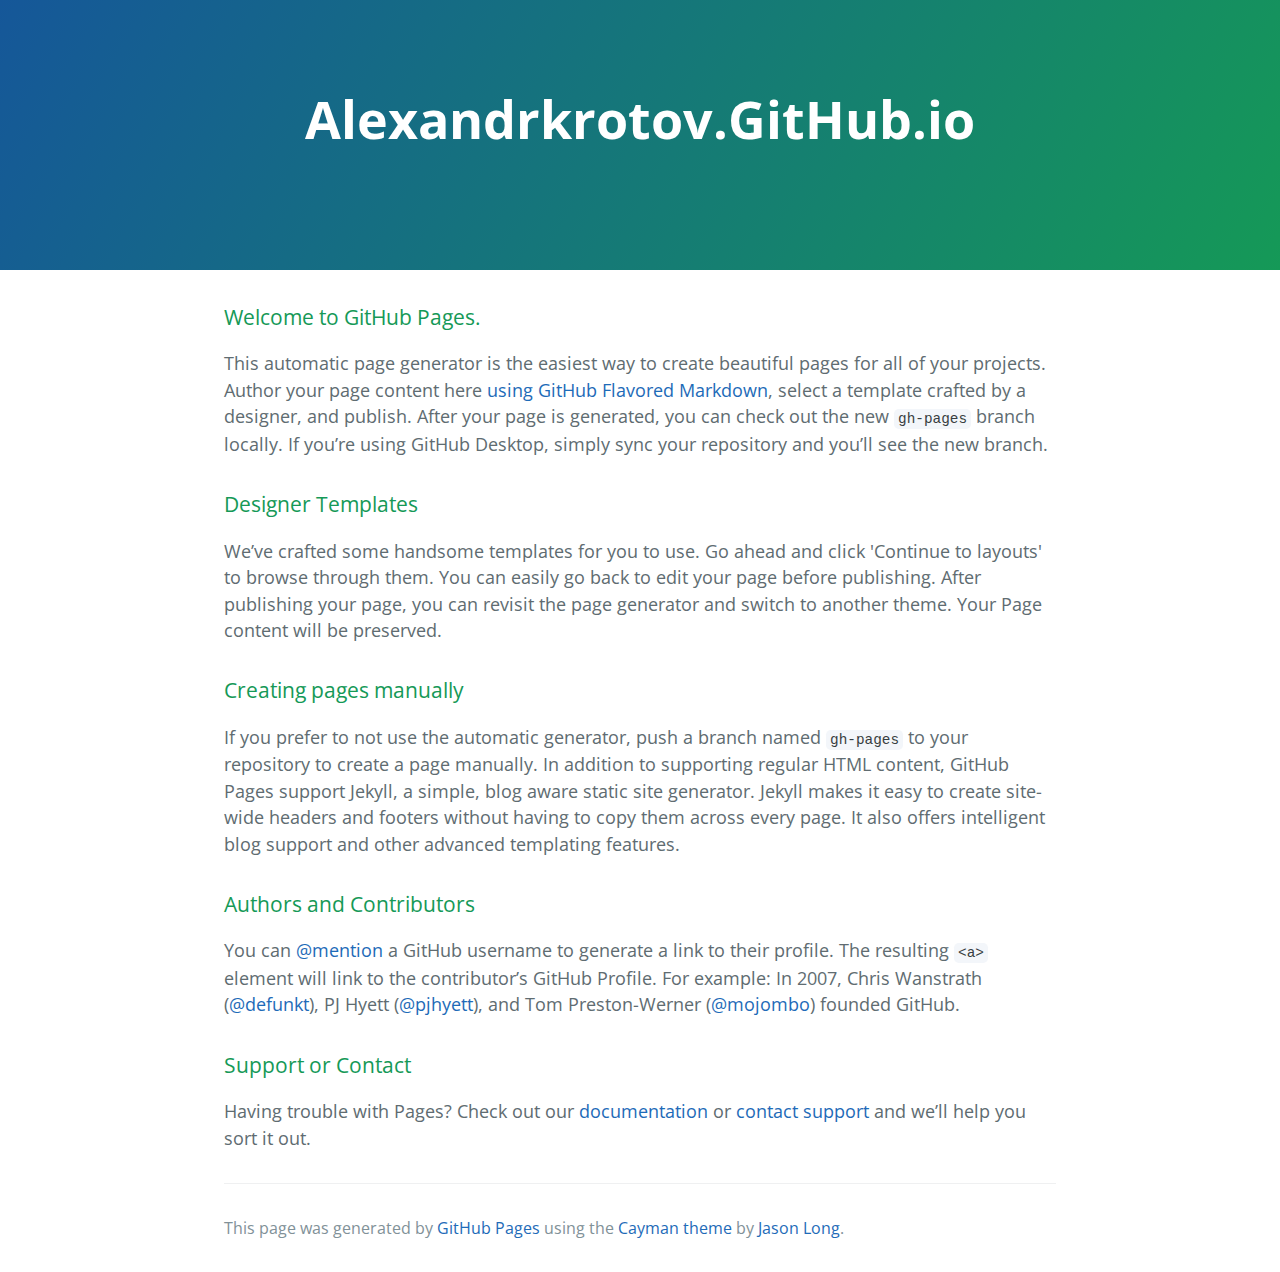
<file: index.html>
<!DOCTYPE html>
<html lang="en-us">
  <head>
    <meta charset="UTF-8">
    <title>Alexandrkrotov.GitHub.io by AlexandrKrotov</title>
    <meta name="viewport" content="width=device-width, initial-scale=1">
    <link rel="stylesheet" type="text/css" href="stylesheets/normalize.css" media="screen">
    <link href='https://fonts.googleapis.com/css?family=Open+Sans:400,700' rel='stylesheet' type='text/css'>
    <link rel="stylesheet" type="text/css" href="stylesheets/stylesheet.css" media="screen">
    <link rel="stylesheet" type="text/css" href="stylesheets/github-light.css" media="screen">
  </head>
  <body>
    <section class="page-header">
      <h1 class="project-name">Alexandrkrotov.GitHub.io</h1>
      <h2 class="project-tagline"></h2>
    </section>

    <section class="main-content">
      <h3>
<a id="welcome-to-github-pages" class="anchor" href="#welcome-to-github-pages" aria-hidden="true"><span aria-hidden="true" class="octicon octicon-link"></span></a>Welcome to GitHub Pages.</h3>

<p>This automatic page generator is the easiest way to create beautiful pages for all of your projects. Author your page content here <a href="https://guides.github.com/features/mastering-markdown/">using GitHub Flavored Markdown</a>, select a template crafted by a designer, and publish. After your page is generated, you can check out the new <code>gh-pages</code> branch locally. If you’re using GitHub Desktop, simply sync your repository and you’ll see the new branch.</p>

<h3>
<a id="designer-templates" class="anchor" href="#designer-templates" aria-hidden="true"><span aria-hidden="true" class="octicon octicon-link"></span></a>Designer Templates</h3>

<p>We’ve crafted some handsome templates for you to use. Go ahead and click 'Continue to layouts' to browse through them. You can easily go back to edit your page before publishing. After publishing your page, you can revisit the page generator and switch to another theme. Your Page content will be preserved.</p>

<h3>
<a id="creating-pages-manually" class="anchor" href="#creating-pages-manually" aria-hidden="true"><span aria-hidden="true" class="octicon octicon-link"></span></a>Creating pages manually</h3>

<p>If you prefer to not use the automatic generator, push a branch named <code>gh-pages</code> to your repository to create a page manually. In addition to supporting regular HTML content, GitHub Pages support Jekyll, a simple, blog aware static site generator. Jekyll makes it easy to create site-wide headers and footers without having to copy them across every page. It also offers intelligent blog support and other advanced templating features.</p>

<h3>
<a id="authors-and-contributors" class="anchor" href="#authors-and-contributors" aria-hidden="true"><span aria-hidden="true" class="octicon octicon-link"></span></a>Authors and Contributors</h3>

<p>You can <a href="https://help.github.com/articles/basic-writing-and-formatting-syntax/#mentioning-users-and-teams" class="user-mention">@mention</a> a GitHub username to generate a link to their profile. The resulting <code>&lt;a&gt;</code> element will link to the contributor’s GitHub Profile. For example: In 2007, Chris Wanstrath (<a href="https://github.com/defunkt" class="user-mention">@defunkt</a>), PJ Hyett (<a href="https://github.com/pjhyett" class="user-mention">@pjhyett</a>), and Tom Preston-Werner (<a href="https://github.com/mojombo" class="user-mention">@mojombo</a>) founded GitHub.</p>

<h3>
<a id="support-or-contact" class="anchor" href="#support-or-contact" aria-hidden="true"><span aria-hidden="true" class="octicon octicon-link"></span></a>Support or Contact</h3>

<p>Having trouble with Pages? Check out our <a href="https://help.github.com/pages">documentation</a> or <a href="https://github.com/contact">contact support</a> and we’ll help you sort it out.</p>

      <footer class="site-footer">

        <span class="site-footer-credits">This page was generated by <a href="https://pages.github.com">GitHub Pages</a> using the <a href="https://github.com/jasonlong/cayman-theme">Cayman theme</a> by <a href="https://twitter.com/jasonlong">Jason Long</a>.</span>
      </footer>

    </section>

  
  </body>
</html>
</file>
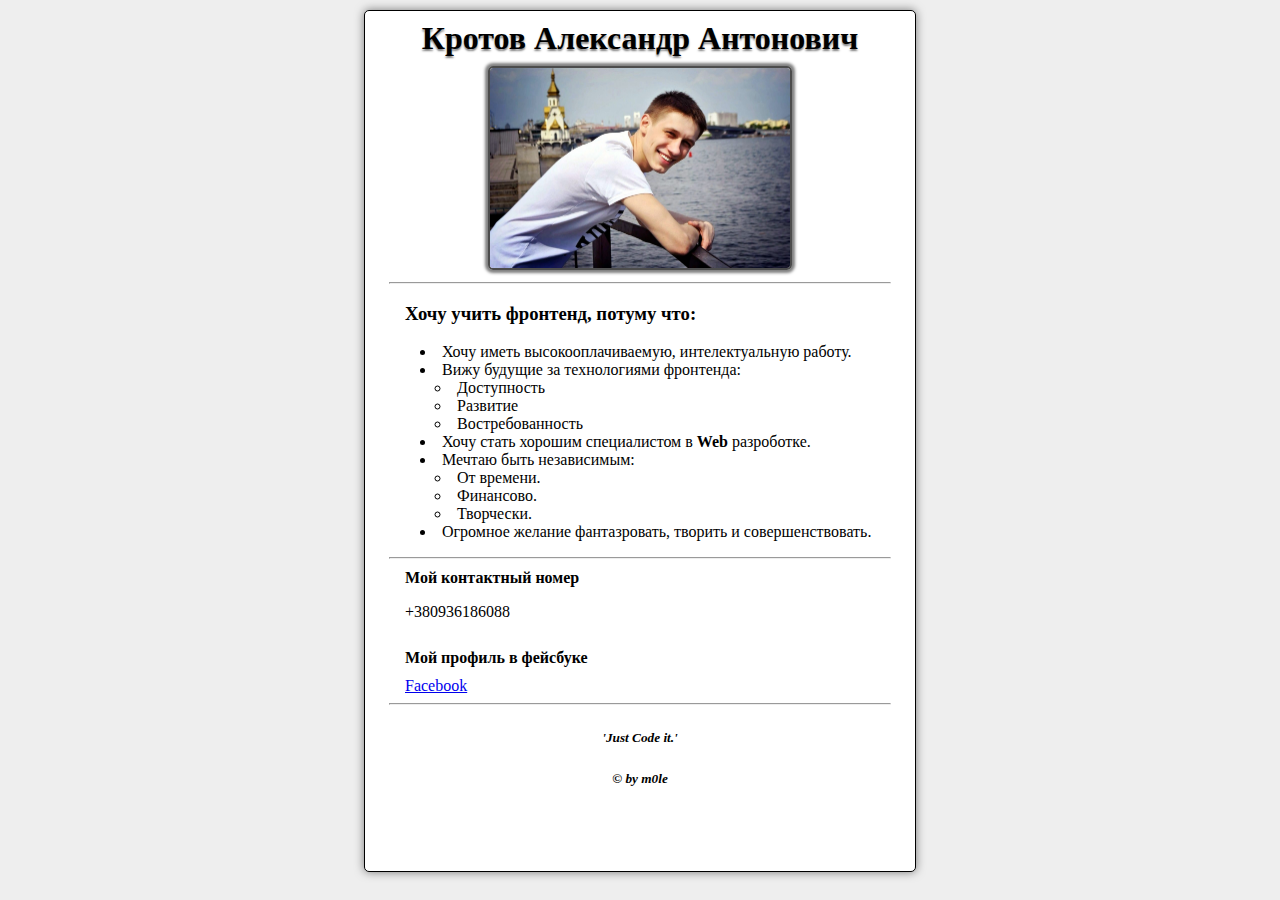
<file: GoIT/markup/home/lesson1/index.html>
﻿<!DOCTYPE html>
<html lang="ru">
<head>
	<meta charset="UTF-8">
	<title>HomeTask</title>
	<link rel="stylesheet" href="css/Main.css">
	<link rel="shortcut icon" href="img/ico.ico" type="image/x-icon">
</head>
<body>
	<div class="content">
		<h1>
			Кротов Александр Антонович
		</h1>
		<img src="img/ava.jpg" alt="Фото">
		<hr>
		<div class="text">
			<h3>Хочу учить фронтенд, потуму что:</h3>
			<ul>
				<li>Хочу иметь высокооплачиваемую, интелектуальную работу.</li>
				<li>Вижу будущие за технологиями фронтенда:</li>
				<li class=li-inside>
					<ul class="inside">
						<li>Доступность</li>
						<li>Развитие</li>
						<li>Востребованность</li>
					</ul>
				</li>
				<li>Хочу стать хорошим специалистом в <b>Web</b> разроботке.</li>
				<li>Мечтаю быть независимым:</li>
				<li class=li-inside>
					<ul class="inside">
						<li>От времени.</li>
						<li>Финансово.</li>
						<li>Творчески.</li>
					</ul>
				</li>
				<li>Огромное желание фантазровать, творить и совершенствовать.</li>
			</ul>
		</div>
		<hr>
		<div class="text">
			<h4>Мой контактный номер</h4>
			<p>+380936186088</p>
			<div class="freeplace"></div>
			<h4>Мой профиль в фейсбуке</h4>
			<a href="https://www.facebook.com/profile.php?id=100003141360652">Facebook</a>
			</div>
		<hr>
		<h5>
			<i>'Just Code it.'</i>
		</h5>
		<h5>
			&copy;
			<i>by m0le</i>
		</h5>
	</div>
</body>
</html>
</file>
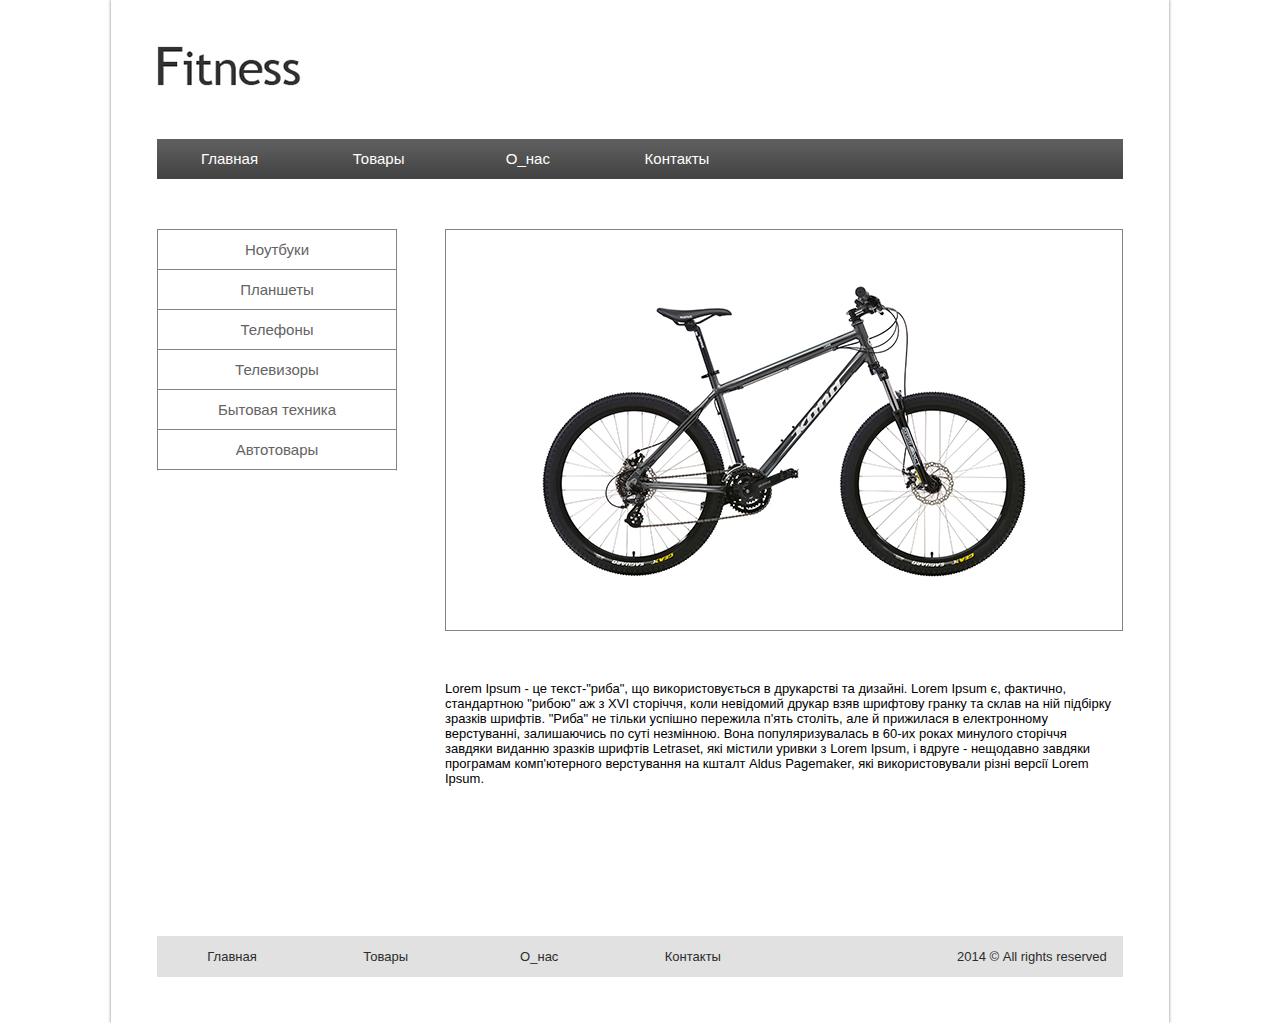
<file: GoIT/markup/home/lesson3/index.html>
<!DOCTYPE html>
<html lang="ru">
<head>
  <meta charset="UTF-8">
  <title>Lesson3</title>
  <link rel="stylesheet" href="css/reset.css">
  <link rel="stylesheet" href="css/style.css">
  <link rel="shortcut icon" href="img/ico.ico" type="image/x-icon">
</head>
<body>
  <div class="wrap">
    <header>
      <div class="logo">
        <img src="img/logo.png" alt="l">
      </div>
      <div class="menu">
        <ul>
          <li>
            <a href="#">Главная</a>
          </li>
          <li>
            <a href="#">Товары</a>
          </li>
          <li>
            <a href="#">О_нас</a>
          </li>
          <li>
            <a href="#">Контакты</a>
          </li>
        </ul>
      </div>
    </header>
    <main>
      <div class="left-menu">
        <ul>
          <li>
            <a href="#">Ноутбуки</a>
          </li>
          <li>
            <a href="#">Планшеты</a>
          </li>
          <li>
            <a href="#">Телефоны</a>
          </li>
          <li>
            <a href="#">Телевизоры</a>
          </li>
          <li>
            <a href="#">Бытовая техника</a>
          </li>
          <li>
            <a href="">Автотовары</a>
          </li>
        </ul>
      </div>
      <div class="content">
        <div class="img">
          <img src="img/bike.png" alt="bike">
        </div>
        <div class="text">
          <p>Lorem Ipsum - це текст-"риба", що використовується в друкарстві та дизайні. Lorem Ipsum є, фактично, стандартною "рибою" аж з XVI сторіччя, коли невідомий друкар взяв шрифтову гранку та склав на ній підбірку зразків шрифтів. "Риба" не тільки успішно пережила п'ять століть, але й прижилася в електронному верстуванні, залишаючись по суті незмінною. Вона популяризувалась в 60-их роках минулого сторіччя завдяки виданню зразків шрифтів Letraset, які містили уривки з Lorem Ipsum, і вдруге - нещодавно завдяки програмам комп'ютерного верстування на кшталт Aldus Pagemaker, які використовували різні версії Lorem Ipsum.</p>
        </div>
      </div>
    </main>
    <footer>
      <ul>
        <li>
          <a href="#">Главная</a>
        </li>
        <li>
          <a href="#">Товары</a>
        </li>
        <li>
          <a href="#">О_нас</a>
        </li>
        <li>
          <a href="#">Контакты</a>
        </li>
      </ul>
      <div class="some-text">
        <p>2014</p>
        &copy;
        <p>All rights reserved</p>
      </div>
    </footer>
  </div>
</body>
</html>
</file>
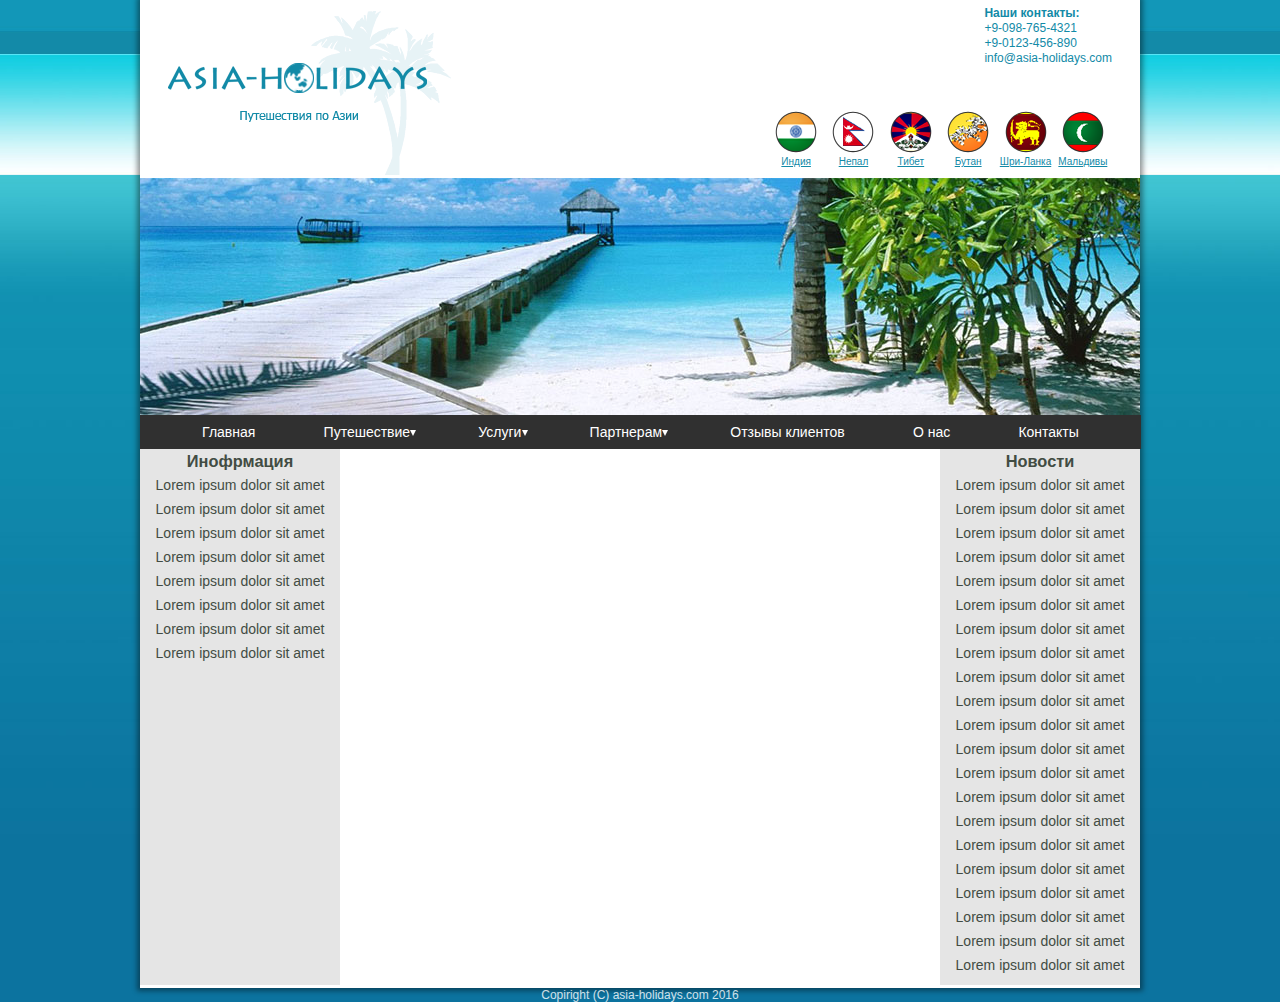
<file: GoIT/markup/home/lesson4/index.html>
<!DOCTYPE html>
<html lang="ru-RU">
<head>
  <meta charset="UTF-8">
  <title>Lesson4</title>
  <link rel="stylesheet" href="css/reset.css">
  <link rel="stylesheet" href="css/style.css">
  <link rel="shortcut icon" href="img/ico.ico" type="image/x-icon">
</head>
<body>
  <div class="wrap">
    <header class="clearfix">
      <div class="logo">
          <img src="img/logo.png" alt="Logo">
      </div>
      <div class="contact">
        <ul>
          <li>
            <p><b>Наши контакты:</b><p>
          </li>
          <li>
            <p>+9-098-765-4321</p>
          </li>
          <li>
            <p>+9-0123-456-890</p>
          </li>
          <li>
            <p>info@asia-holidays.com</p>
          </li>
        </ul>
      </div>
      <div class="icon-bar">
        <ul>
          <li>
            <a href="#">
              <img src="img/india.png" alt="India">
              <p>Индия</p>
            </a>
          </li>
          <li>
            <a href="#">
              <img src="img/nepal.png" alt="nepal">
              <p>Непал</p>
            </a>
          </li>
          <li>
            <a href="#">
              <img src="img/tibet.png" alt=tibet"">
              <p>Тибет</p>
            </a>
          </li>
          <li>
            <a href="#">
              <img src="img/bhutan.png" alt=bhutan"">
              <p>Бутан</p>
            </a>
          </li>
          <li>
            <a href="#">
              <img src="img/sri-lanka.png" alt="sri-lanka">
              <p>Шри-Ланка</p>
            </a>
          </li>
          <li>
            <a href="#">
              <img src="img/maldivies.png" alt="maldivies">
              <p>Мальдивы</p>
            </a>
          </li>
        </ul>
      </div>
      <div class="clearfix">
      </div>
    </header>
    <div class="photo">
      <img src="img/photo.jpg" alt="photo">
    </div>
    <div class="content clearfix">
      <div class="menu">
        <div class="block block-row">
          <a class="menu-link" href="#">
            Главная
          </a>
        </div>
        <div class="block block-row triangle triangle-trips">
          <a class="menu-link" href="#">
            Путешествие
          </a>
          <div class="submenu submenu-trips">
            <div class="block block-column">
              <a class="menu-link" href="#">
              Путешествие 1
            </a>
            </div>
            <div class="block block-column">
              <a class="menu-link" href="#">
                Путешествие 2
              </a>
            </div>
            <div class="block block-column">
              <a class="menu-link" href="#">
                Путешествие 3
              </a>
            </div>
            <div class="block block-column">
              <a class="menu-link" href="#">
                Путешествие 4
              </a>
            </div>
            <div class="block block-column">
              <a class="menu-link" href="#">
                Путешествие 5
              </a>
            </div>
          </div>
        </div>
        <div class="block block-row triangle triangle-services">
          <a class="menu-link" href="#">
            Услуги
          </a>
          <div class="submenu submenu-services">
            <div class="block block-column">
              <a class="menu-link" href="#">
                Услуги 1
              </a>
            </div>
            <div class="block block-column">
              <a class="menu-link" href="#">
                Услуги 2
              </a>
            </div>
            <div class="block block-column">
              <a class="menu-link" href="#">
                Услуги 3
              </a>
            </div>
            <div class="block block-column">
              <a class="menu-link" href="#">
                Услуги 4
              </a>
            </div>
            <div class="block block-column">
              <a class="menu-link" href="#">
                Услуги 5
              </a>
            </div>
          </div>
        </div>
        <div class="block block-row triangle triangle-partners">
          <a class="menu-link" href="#">
            Партнерам
          </a>
            <div class="submenu submenu-partners">
              <div class="block block-column">
                <a class="menu-link" href="#">
                  Партнерам 1
                </a>
              </div>
              <div class="block block-column">
                <a class="menu-link" href="#">
                  Партнерам 2
                </a>
              </div>
              <div class="block block-column">
                <a class="menu-link" href="#">
                  Партнерам 3
                </a>
              </div>
              <div class="block block-column">
                <a class="menu-link" href="#">
                  Партнерам 4
                </a>
              </div>
              <div class="block block-column">
                <a class="menu-link" href="#">Партнерам 5
                </a>
              </div>
            </div>
        </div>
        <div class="block block-row">
          <a class="menu-link" href="#">
            Отзывы клиентов
          </a>
        </div>
        <div class="block block-row">
          <a class="menu-link" href="#">
            О нас
          </a>
        </div>
        <div class="block block-row">
          <a class="menu-link" href="#">
            Контакты
          </a>
        </div>
      </div>
      <div class="content-aside content-aside-left">
        <h3>Инофрмация</h3>
        <p>
          Lorem ipsum dolor sit amet
          Lorem ipsum dolor sit amet
          Lorem ipsum dolor sit amet
          Lorem ipsum dolor sit amet
          Lorem ipsum dolor sit amet
          Lorem ipsum dolor sit amet
          Lorem ipsum dolor sit amet
          Lorem ipsum dolor sit amet
        </p>
      </div>
      <div class="content-aside content-aside-right">
        <h3>Новости</h3>
        <p>
          Lorem ipsum dolor sit amet
          Lorem ipsum dolor sit amet
          Lorem ipsum dolor sit amet
          Lorem ipsum dolor sit amet
          Lorem ipsum dolor sit amet
          Lorem ipsum dolor sit amet
          Lorem ipsum dolor sit amet
          Lorem ipsum dolor sit amet
          Lorem ipsum dolor sit amet
          Lorem ipsum dolor sit amet
          Lorem ipsum dolor sit amet
          Lorem ipsum dolor sit amet
          Lorem ipsum dolor sit amet
          Lorem ipsum dolor sit amet
          Lorem ipsum dolor sit amet
          Lorem ipsum dolor sit amet
          Lorem ipsum dolor sit amet
          Lorem ipsum dolor sit amet
          Lorem ipsum dolor sit amet
          Lorem ipsum dolor sit amet
          Lorem ipsum dolor sit amet
        </p>
      </div>
    </div>
  </div>
    <footer>
      <p>Copiright (C) asia-holidays.com 2016</p>
    </footer>
</body>
</html>
</file>
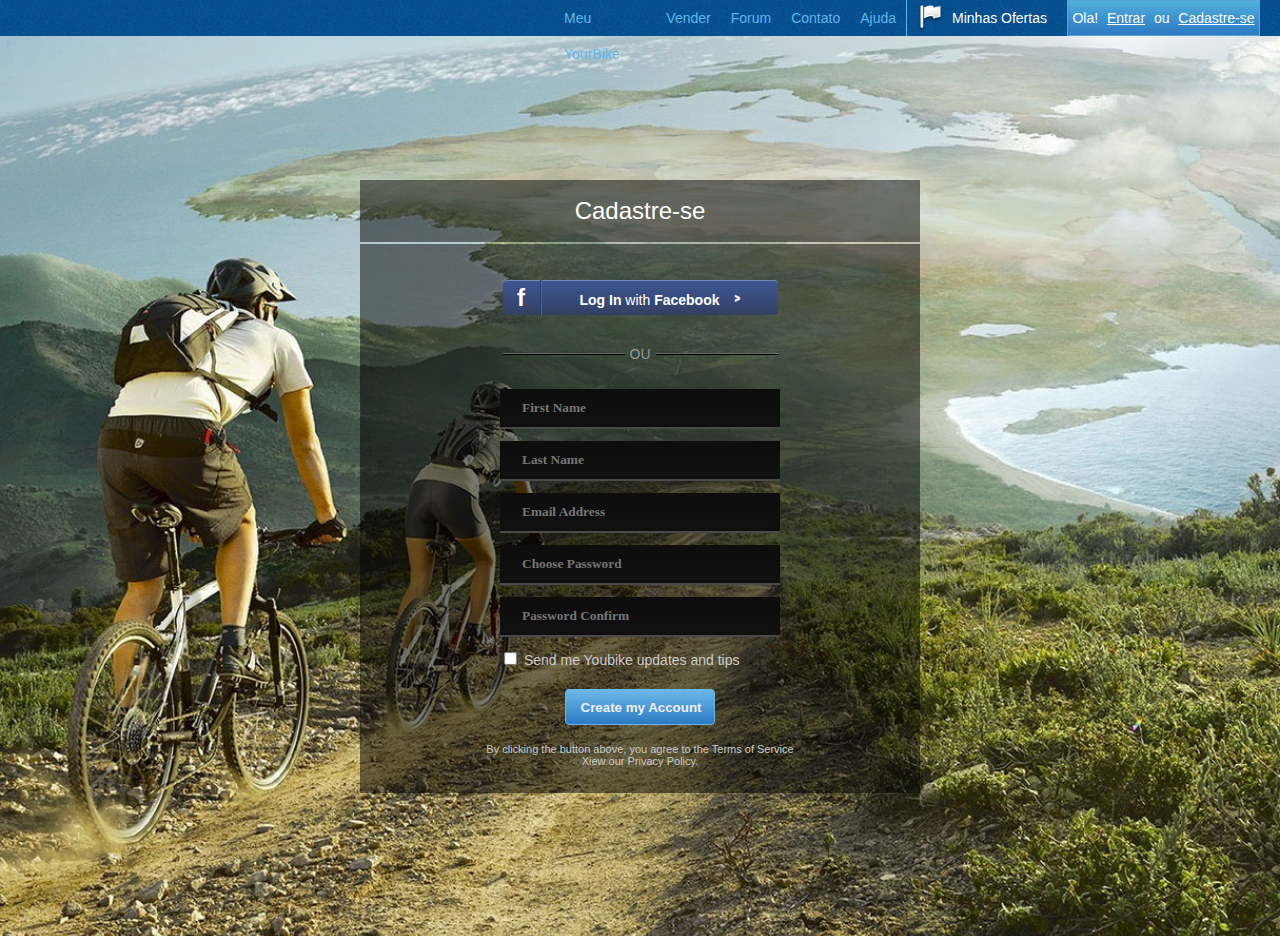
<file: GoIT/markup/home/lesson5/index.html>
<!DOCTYPE html>
<html lang="ru">
<head>
  <meta charset="UTF-8">
  <title>Lesson5</title>
  <link rel="stylesheet" href="css/reset.css">
  <link rel="stylesheet" href="css/style.css">
  <link rel="shortcut icon" href="img/ico.ico" type="image/x-icon">
  <link href='https://fonts.googleapis.com/css?family=Oswald:700' rel='stylesheet' type='text/css'>
</head>
<body>
  <header class="header">
    <div class="main-menu">
      <div class="block"><a href="#">Meu YourBike</a></div>
      <div class="block"><a href="#">Vender</a></div>
      <div class="block"><a href="#">Forum</a></div>
      <div class="block"><a href="#">Contato</a></div>
      <div class="block"><a href="#">Ajuda</a></div>
    </div>
    <div class="oferset">
      <img src="img/flag.png" alt="flag">
      <a href="#">Minhas Ofertas</a>
    </div>
    <div class="login-menu">
      <p>Ola!</p>
      <a href="#">Entrar</a>
      <p>ou</p>
      <a href="#">Cadastre-se</a>
    </div>
  </header>
  <div class="wrapper">
      <div class="sub-header">
        <p>Cadastre-se</p>
      </div>
      <div class="cadastre-form">
      <div class="fb">
        <div class="fb-block fb-logo">
          <a href="#"><p>f</p></a>
        </div>
        <div class="fb-block fb-text">
          <a href="#"><b>Log In </b>with<b> Facebook</b>&emsp;<p class="arrow">></p>
          </a>
        </div>
      </div>
      <div class="ou">
        <div class="ou-line"></div>
        <p>OU</p>
        <div class="ou-line"></div>
      </div>
      <div class="form">
        <form action="">
          <input type="text" class="input" name="First Name" placeholder="First Name">
          <input type="text" class="input" name="Last Name" placeholder="Last Name">
          <input type="text" class="input" name="Email Address" placeholder="Email Address">
          <input type="password" class="input" name="Choose Password" placeholder="Choose Password">
          <input type="password" class="input" name="Confirm Password" placeholder="Password Confirm">
          <div class="checkbox">
            <input type="checkbox" name="Term" id="Term">
            <label for="Term">Send me Youbike updates and tips</label>
          </div>
            <button type="button" name="Create my Account"><a href="#">Create my Account</a></button>
        </form>
      </div>
      <div class="sub-footer">
        <p>By clicking the button above, you agree to the Terms of Service
        </p>
        <p>
          Xiew our Privacy Policy.
        </p>
      </div>
    </div>
  </div>
</body>
</html>
</file>
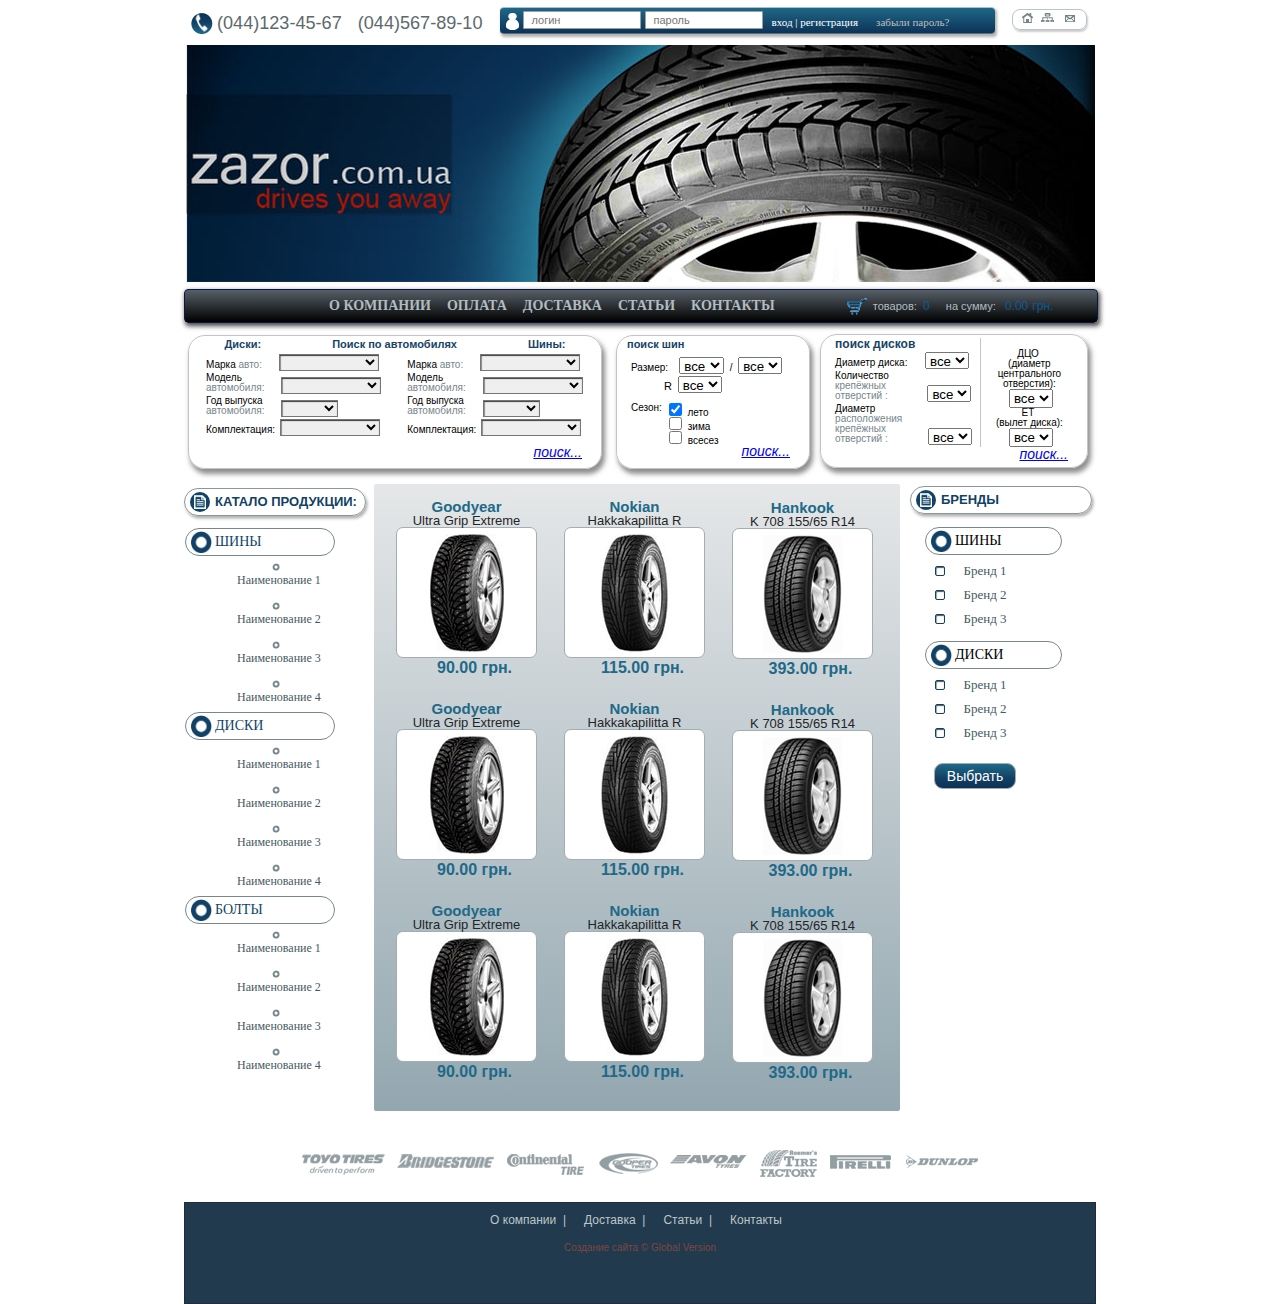
<file: GoIT/markup/home/lesson6/index.html>
<!DOCTYPE html>
<html lang="ru">
<head>
  <meta charset="UTF-8">
  <title>Lesson6</title>
  <link rel="stylesheet" href="css/reset.css">
  <link rel="stylesheet" href="css/style.css">
  <link rel="shortcut icon" href="img/ico.ico" type="image/x-icon">
  <link href='https://fonts.googleapis.com/css?family=Oswald:700' rel='stylesheet' type='text/css'>
</head>
<body>
  <div class="wrapper">
    <header>
      <address class="phone">
        <img src="img/phone.png" alt="phone">
        <span class="phone1">(044)123-45-67</span>
        <span class="phone2">(044)567-89-10</span>
      </address>
      <div class="login">
        <form action="#" >
          <img src="img/avtoriz.png" alt="login">
          <input type="text" placeholder="логин" class="input">
          <input type="password" placeholder="пароль" class="input">
          <div class="log-reg">
            <a >вход</a>
            <span style="color: #fff">|</span>
            <a >регистрация</a>
          </div>
          <div class="forget">
            <a >забыли пароль?</a>
          </div>
        </form>
      </div>
      <div class="sub-nav">
        <a  class="home"><img src="img/home.png" alt="home"></img></a>
        <a   class="site-map"><img src="img/site-map.png" alt="site-map"></img></a>
        <a  class="mail"><img src="img/mail.png" alt="mail"></img></a>
      </div>
    </header>
    <div class="main-img">
      <img src="img/zazor.jpg" alt="main-img">
    </div>
    <nav>
      <div class="nav">
        <div class="menu">
          <ul>
            <li>
              <a  class="o-companii">О КОМПАНИИ</a>
            </li>
            <li>
              <a  class="oplata">ОПЛАТА</a>
            </li>
            <li>
              <a  class="dostavka">ДОСТАВКА</a>
            </li>
            <li>
              <a  class="statii">СТАТЬИ</a>
            </li>
            <li>
              <a  class="contacti">КОНТАКТЫ</a>
            </li>
          </ul>
        </div>
        <div class="shoping-cart">
          <img src="img/cart.png" alt="cart">
          <span>&nbsp;&nbsp;товаров:&nbsp;&nbsp;</span>
          <span class="number" id="goods">0</span>
          <span>&nbsp;&nbsp;&nbsp;&nbsp;на сумму:&nbsp;&nbsp;&nbsp;</span>
          <span class="number" id="sum">0.00</span>
          <span class="number" >грн.</span>
        </div>
      </div>
      <div class="filter">
        <div class="filter-block filter-by-car">
          <div class="filter-iner-head">
            <span>Диски:</span>
            <span class="span-head">Поиск по автомобилях</span>
            <span>Шины:</span>
          </div>
          <div class="filter-by-car-select">
            <div class="filter-by-car-select-block">
              <div class="selector">
                <div class="selector-span  selector-span-marka">
                  <span>Марка </span>
                  <span style="color: #77858b; margin-right: 14px;">авто:</span>
                </div>
                <select name="cars1" class="w100" id="cars1">
                </select>
              </div>
              <div class="selector">
                <div class="selector-span selector-span-block selector-span-model">
                  <span>Модель</span>
                  <span style="color: #77858b; margin-right: 14px;">автомобиля:</span>
                </div>
                <select name="Model1" class="w100" id="Model1">
                </select>
              </div>
              <div class="selector">
                <div class="selector-span selector-span-block selector-span-year">
                  <span>Год выпуска</span>
                  <span style="color: #77858b; margin-right: 14px;">автомобиля:</span>
                </div>
                <select name="Year2" class="w57" id="Year2">
                </select>
              </div>
              <div class="selector">
                <div class="selector-span">
                  <span style="margin-right: 2px">Комплектация:</span>
                </div>
                <select name="Equipment1" class="w100" id="Equipment1">
                </select>
              </div>
            </div>
            <div class="filter-by-car-select-block filter-by-car-select-block-tire">
              <div class="selector">
                <div class="selector-span  selector-span-marka">
                  <span>Марка </span>
                  <span style="color: #77858b; margin-right: 14px;">авто:</span>
                </div>
                <select name="cars1" class="w100" id="cars1">
                </select>
              </div>
              <div class="selector">
                <div class="selector-span selector-span-block selector-span-model">
                  <span>Модель</span>
                  <span style="color: #77858b; margin-right: 14px;">автомобиля:</span>
                </div>
                <select name="Model1" class="w100" id="Model1">
                </select>
              </div>
              <div class="selector">
                <div class="selector-span selector-span-block selector-span-year">
                  <span>Год выпуска</span>
                  <span style="color: #77858b; margin-right: 14px;">автомобиля:</span>
                </div>
                <select name="Year2" class="w57" id="Year2">
                </select>
              </div>
              <div class="selector">
                <div class="selector-span">
                  <span style="margin-right: 2px">Комплектация:</span>
                </div>
                <select name="Equipment1" class="w100" id="Equipment1">
                </select>
              </div>
            </div>
          </div>
          <div class="search clearfix">
            <a href="#">поиск...</a>
          </div>
        </div>
        <div class="filter-block filter-by-tire">
          <form action="#" method="get">
            <div class="filter-iner-head filter-iner-headstart filter-by-tire-head">
              <span class="span-head">поиск шин</span>
            </div>
            <div class="filter-by-tire-block">
              <div class="selector filter-prop-size">
                <div class="selector-span">
                  <span>Размер:&nbsp;&nbsp;&nbsp;</span>
                </div>
                <select name="width">
                  <option value="">все</option>
                  <option value="145">145</option>
                </select>
                <span>&nbsp;/&nbsp;</span>
                <select name="profile">
                  <option value="">все</option>
                  <option value="35">35</option>
                </select>
              </div>
              <div class="filter-prop-radius selector">
                <div class="selector-span">
                  <span>R</span>
                </div>
                <select name="diametr">
                  <option value="">все</option>
                </select>
              </div>
              <div class="search-prop-season selector">
                  <div class="selector-span">
                    <span>Сезон:</span>
                  </div>
                  <div class="chek-div chek-div-summer">
                    <input type="checkbox" name="season" value="1" checked="">
                    <span>лето</span><br>
                  </div>
                <div class="check-div">
                  <input type="checkbox" name="season" value="2">
                  <span>зима</span><br>
                </div>
                <div class="check-div">
                  <input type="checkbox" name="season" value="3">
                  <span>всесез</span><br>
                </div>
              </div>
            </div>
            <div class="search clearfix">
              <a href="#">поиск...</a>
            </div>
          </form>
        </div>
        <div class="filter-block filter-by-wheels .filter-iner-head">
          <form method="get" action="/search">
            <div class="filter-by-wheels-left ">
              <span class="span-head filter-by-wheels-head">поиск дисков</span>
              <div class="wheels-left">
                <div class=0"filter-properties tires-prop">
                  <div class="selector selector-diameter-wheel">
                    <div class="selector-span">
                      <span>Диаметр диска:&nbsp;</span>
                    </div>
                    <select name="diametr">
                      <option value="">все</option>
                      <option value="1">12</option>
                    </select>
                  </div>
                  <div class="selector selector-number">
                  <div class="selector-span selector-span-block">
                      <span>Количество&nbsp;</span>
                      <span style="color: #77858b;">крепёжных</span>
                      <span style="color: #77858b;">отверстий :</span>
                    </div>
                      <select name="numbers_pitch_circle">
                      <option value="">все</option>
                      <option value="4">4</option>
                    </select>
                  </div>
                  <div class="selector selector-diametеr-holes">
                    <div class="selector-span selector-span-block">
                      <span>Диаметр&nbsp;
                        <span style="color: #77858b;">расположения</span>
                        <span style="color: #77858b;">крепёжных</span>
                        <span style="color: #77858b;">отверстий :</span>
                      </span>
                    </div>
                    <select name="PCD">
                      <option value="">все</option>
                      <option value="98">98</option>
                    </select>
                  </div>
                </div>
              </div>
            </div>
            <div class="wheels-right">
              <span>ДЦО&nbsp;</span><br>
              <span>(диаметр</span>
              <span>центрального</span>
              <span>отверстия):</span>
              <select name="centerbore">
                <option value="">все</option>
              </select>
              <span>ЕТ&nbsp;<br>
                <span>(вылет диска):</span>
              </span>
              <select name="offset">
                <option value="">все</option>
                <option value="20">20</option>
              </select>
            </div>
            <div class="search search-by-wheels clearfix">
              <a href="#">поиск...</a>
            </div>
          </form>
        </div>
      </div>
    </nav>
    <div class="wrapper-content">
      <aside class="catalog">
        <div class="catalog-header">
          <div class="catalog-header-image">
            <img src="img/cat-logo.png" alt="catalog">
          </div>
          <span>КАТАЛО ПРОДУКЦИИ:</span>
        </div>
        <ul>
          <li  class="catalog-sub-head">
            <div class="catalog-sub-head-block">
              <img src="img/marker.png" alt="marker">
              <span>ШИНЫ</span>
            </div>
            <ul>
              <li><a href="">Наименование 1</a></li>
              <li><a href="">Наименование 2</a></li>
              <li><a href="">Наименование 3</a></li>
              <li><a href="">Наименование 4</a></li>
            </ul>
          </li>
          <li class="catalog-sub-head">
            <div class="catalog-sub-head-block">
              <img src="img/marker.png" alt="marker">
              <span>ДИСКИ</span>
            </div>
            <ul>
              <li><a href="">Наименование 1</a></li>
              <li><a href="">Наименование 2</a></li>
              <li><a href="">Наименование 3</a></li>
              <li><a href="">Наименование 4</a></li>
            </ul>
          </li>
          <li class="catalog-sub-head">
            <div class="catalog-sub-head-block">
              <img src="img/marker.png" alt="marker">
              <span>БОЛТЫ</span>
            </div>
            <ul>
              <li><a href="#">Наименование 1</a></li>
              <li><a href="">Наименование 2</a></li>
              <li><a href="">Наименование 3</a></li>
              <li><a href="">Наименование 4</a></li>
            </ul>
          </li>
        </ul>
      </aside>
      <main>
        <div class="main-goodyear">
          <section>
            <div class="position">
              <span class="span15">Goodyear</span>
              <span class="span13">Ultra Grip Extreme</span>
              <div class="main-position-img-block">
                <img src="img/goodyear.png" alt="wheel">
              </div>
              <span class="span16">90.00 грн.</span>
            </div>
            <div class="position">
              <span class="span15">Goodyear</span>
              <span class="span13">Ultra Grip Extreme</span>
              <div class="main-position-img-block">
                <img src="img/goodyear.png" alt="wheel">
              </div>
              <span class="span16">90.00 грн.</span>
            </div>
            <div class="position">
              <span class="span15">Goodyear</span>
              <span class="span13">Ultra Grip Extreme</span>
              <div class="main-position-img-block">
                <img src="img/goodyear.png" alt="wheel">
              </div>
              <span class="span16">90.00 грн.</span>
            </div>
          </section>
        </div>
        <div class="main-nokian">
          <section>
            <div class="position">
              <span class="span15">Nokian</span>
              <span class="span13">Hakkakapilitta R</span>
              <div class="main-position-img-block">
                <img src="img/nokian.png" alt="wheel">
              </div>
              <span class="span16">115.00 грн.</span>
            </div>
            <div class="position">
              <span class="span15">Nokian</span>
              <span class="span13">Hakkakapilitta R</span>
              <div class="main-position-img-block">
                <img src="img/nokian.png" alt="wheel">
              </div>
              <span class="span16">115.00 грн.</span>
            </div>
            <div class="position">
              <span class="span15">Nokian</span>
              <span class="span13">Hakkakapilitta R</span>
              <div class="main-position-img-block">
                <img src="img/nokian.png" alt="wheel">
              </div>
              <span class="span16">115.00 грн.</span>
            </div>
          </section>
        </div>
        <div class="main-hankook">
          <section>
            <div class="position">
              <span class="span15">Hankook</span>
              <span class="span13">K 708 155/65 R14</span>
              <div class="main-position-img-block">
                <img src="img/hankook.png" alt="wheel">
              </div>
              <span class="span16">393.00 грн.</span>
            </div>
            <div class="position">
              <span class="span15">Hankook</span>
              <span class="span13">K 708 155/65 R14</span>
              <div class="main-position-img-block">
                <img src="img/hankook.png" alt="wheel">
              </div>
              <span class="span16">393.00 грн.</span>
            </div>
            <div class="position">
              <span class="span15">Hankook</span>
              <span class="span13">K 708 155/65 R14</span>
              <div class="main-position-img-block">
                <img src="img/hankook.png" alt="wheel">
              </div>
              <span class="span16">393.00 грн.</span>
            </div>
          </section>
        </div>
      </main>
      <aside class="brands">
        <form action="#">
          <div class="catalog-header breands-header">
            <div class="catalog-header-image">
              <img src="img/cat-logo.png" alt="catalog">
            </div>
            <span>БРЕНДЫ</span>
          </div>
          <div class="catalog-sub-head-block brands-sub-head-block">
            <img src="img/marker.png" alt="marker">
            <span>ШИНЫ</span>
          </div>
          <div class="brands-block brands-tire">
            <input type="checkbox" id="brand 1">
            <label for="brand 1">
              Бренд 1
            </label>
            <input type="checkbox" id="brand 2">
            <label for="brand 2">
              Бренд 2
            </label>
            <input type="checkbox" id="brand 3">
            <label for="brand 3">
              Бренд 3
            </label>
          </div>
          <div class="catalog-sub-head-block brands-sub-head-block">
            <img src="img/marker.png" alt="marker">
            <span>ДИСКИ</span>
          </div>
          <div class="brands-block brands-wheels">
            <input type="checkbox" id="brand2-1">
            <label for="brand2-1">
              Бренд 1
            </label>
            <input type="checkbox" id="brand2-2">
            <label for="brand2-2">
              Бренд 2
            </label>
            <input type="checkbox" id="brand2-3">
            <label for="brand2-3">
              Бренд 3
            </label>
          </div>
          <button type="button" name="select">Выбрать</button>
        </form>
      </aside>
    </div>
    <footer>
      <div class="footer-img">
        <img src="img/brandlogo.png" alt="brandlogo">
      </div>
      <div class="footer-block">
        <div class="footer-block-menu">
          <ul>
            <li><a href="#">О компании&nbsp;&nbsp;|</a></li>
            <li><a href="#">Доставка&nbsp;&nbsp;|</a></li>
            <li><a href="#">Статьи&nbsp;&nbsp;|</a></li>
            <li><a href="#">Контакты</a></li>
          </ul>
        </div>
        <div class="copyright">
          <spann>
            Создание сайта © Global Version
          </spann>
        </div>
      </div>
    </footer>
  </div>
</body>
</html>
</file>
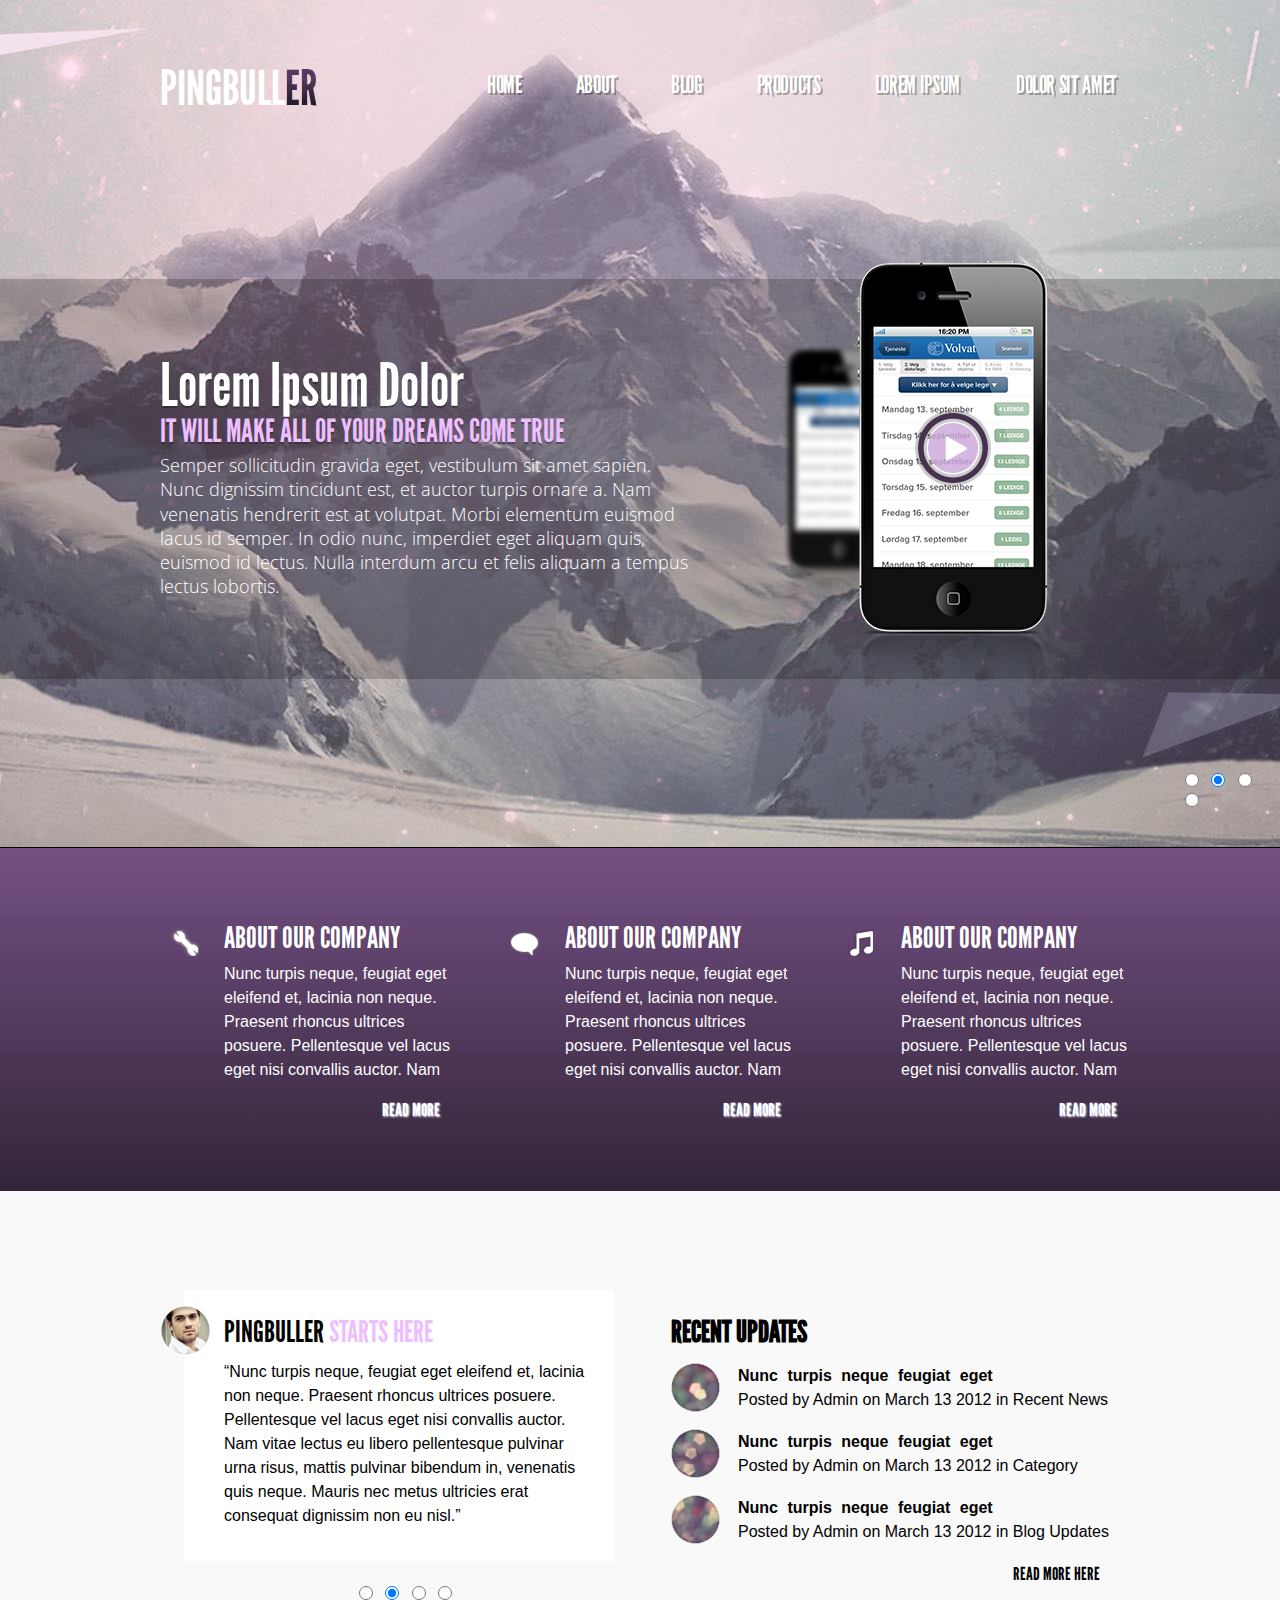
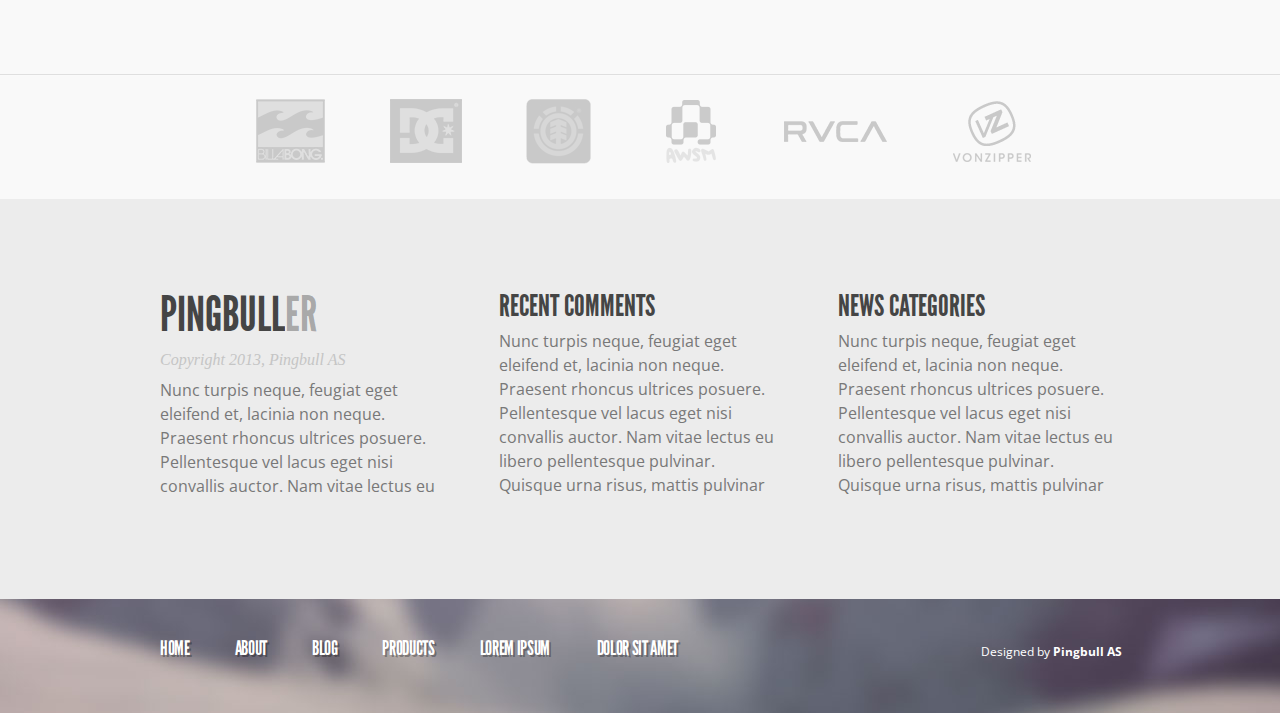
<file: GoIT/markup/home/lesson7-8/index.html>
<!DOCTYPE html>
<html lang="ru">
<head>
  <meta charset="UTF-8">
  <title>Lesson7-8</title>
  <link rel="stylesheet" href="css/reset.css">
  <link rel="stylesheet" href="css/style.css">
  <link rel="shortcut icon" href="img/ico.ico" type="image/x-icon">
  <link href='https://fonts.googleapis.com/css?family=Oswald:700' rel='stylesheet' type='text/css'>
</head>
<body>
  <svg style="display:none;">
    <!-- icons here -->
    <symbol id="sprite" viewBox="0 0 25 25">
      <path d="M32 6.076c-1.177 …" fill="#000000"></path>
    </symbol>
  </svg>
  <div class="wrapper__header">
    <header class="clearfix">
      <div class="logo">
        <span class="logo__span">PINGBULL</span>
        <span class="logo__span logo__span_end">ER</span>
      </div>
      <ul class="menu">
        <li><a href="#">HOME</a></li>
        <li><a href="#">ABOUT</a></li>
        <li><a href="#">BLOG</a></li>
        <li><a href="#">PRODUCTS</a></li>
        <li><a href="#">LOREM IPSUM</a></li>
        <li><a href="#">DOLOR SIT AMET</a></li>
      </ul>
    </header>
    <div class="slider">
      <div class="slides slider_content1">
        <div class="slider__info clearfix">
          <h1>Lorem Ipsum Dolor</h1>
          <h3>IT WILL MAKE ALL OF YOUR DREAMS COME TRUE</h3>
          <span>
            Semper sollicitudin gravida eget, vestibulum sit amet sapien. Nunc dignissim tincidunt est, et auctor turpis ornare a. Nam venenatis hendrerit est at volutpat. Morbi elementum euismod lacus id semper. In odio nunc, imperdiet eget aliquam quis, euismod id lectus. Nulla interdum arcu et felis aliquam a tempus lectus lobortis.
          </div>
          <div class="slider__img clearfix">
            <img src="img/iphone.png" alt="iphone">
          </div>
        </div>
        <!-- <div class="slides slide2"></div>
        <div class="slides slide3"></div>
        <div class="slides slide4"></div>-->
        <div class="slider__radio">
          <input type="radio" name="point" id="slide1">
          <input type="radio" name="point" id="slide2" checked>
          <input type="radio" name="point" id="slide3">
          <input type="radio" name="point" id="slide4">
        </div>
      </div>
    </div>
    <div class="info">
      <div class="info__wrapper">
        <div class="info__element clearfix info_element_setings">
          <div class="info__logo info__logo_setings"></div>
          <h2>About our company</h2>
          <span>
            Nunc turpis neque, feugiat eget eleifend et, lacinia non neque. Praesent rhoncus ultrices posuere. Pellentesque vel lacus eget nisi convallis auctor. Nam
          </span>
          <a href="#">READ MORE</a>
        </div>
        <div class="info__element clearfix info__element_talk">
          <div class="info__logo info__logo_talk"></div>
          <h2>About our company</h2>
          <span>
            Nunc turpis neque, feugiat eget eleifend et, lacinia non neque. Praesent rhoncus ultrices posuere. Pellentesque vel lacus eget nisi convallis auctor. Nam
          </span>
          <a href="#">READ MORE</a>
        </div>
        <div class="info__element clearfix info__element_sound">
          <div class="info__logo info__logo_sound"></div>
          <h2>About our company</h2>
          <span>
            Nunc turpis neque, feugiat eget eleifend et, lacinia non neque. Praesent rhoncus ultrices posuere. Pellentesque vel lacus eget nisi convallis auctor. Nam
          </span>
          <a href="#">READ MORE</a>
        </div>
      </div>
    </div>
    <content>
      <div class="content__wrapper">
        <div class="slider_content clearfix">
          <div class="slides_content slide1">
            <div class="slider__header_content">
              <img src="img/avatar.png" alt="avatar">
              <h3>PINGBULLER</h3>
              <span>STARTS HERE</span>
            </div>
            <div class="slider__info_content clearfix">
              <span>
                “Nunc turpis neque, feugiat eget eleifend et, lacinia non neque. Praesent rhoncus ultrices posuere. Pellentesque vel lacus eget nisi convallis auctor. Nam vitae lectus eu libero pellentesque pulvinar urna risus, mattis pulvinar bibendum in, venenatis quis neque. Mauris nec metus ultricies erat consequat dignissim non eu nisl.”
              </span>
            </div>
            <div class="slider__img_content clearfix">
            </div>
          </div>
          <!-- <div class="slides slide2"></div>
          <div class="slides slide3"></div>
          <div class="slides slide4"></div>-->
        </div>
        <div class="slider__radio_content">
          <input type="radio" name="point_content" id="slide_content1">
          <input type="radio" name="point_content" id="slide_content2" checked>
          <input type="radio" name="point_content" id="slide_content3">
          <input type="radio" name="point_content" id="slide_content4">
        </div>
        <div class="update">
          <h3>RECENT UPDATES</h3>
          <div class="update__element clearfix">
            <img src="img/update-1.png" alt="avatar 1">
            <h4>Nunc turpis neque feugiat eget </h4>
            <span>Posted by Admin on March 13 2012 in Recent News</span>
          </div>
          <div class="update__element clearfix">
            <img src="img/update-2.png" alt="avatar 2">
            <h4>Nunc turpis neque feugiat eget</h4>
            <span>Posted by Admin on March 13 2012 in Category</span>
          </div>
          <div class="update__element clearfix">
            <img src="img/update-3.png" alt="avatar 3">
            <h4>Nunc turpis neque feugiat eget</h4>
            <span>Posted by Admin on March 13 2012 in Blog Updates</span>
            <a href="#" class="update__link clearfix">READ MORE HERE</a>
          </div>
          <!-- <div class="line"></div> -->
        </div>
      </div>
      <hr class="line">
      <div class="brands">
        <img src="img/logos.png" alt="brands">
      </div>
    </content>
    <div class="news">
      <div class="news__wrapper">
        <div class="news__item news__item_first">
          <div class="logo logo_news">
            <span class="logo__span logo__span_news">PINGBULL</span>
            <span class="logo__span logo__span_end logo__span_end_news">ER</span>
          </div>
          <span class="news__copy">
            Copyright 2013, Pingbull AS
          </span>
          <span class="news__text">Nunc turpis neque, feugiat eget eleifend et, lacinia non neque. Praesent rhoncus ultrices posuere. Pellentesque vel lacus eget nisi convallis auctor. Nam vitae lectus eu libero pellentesque pulvinar. Quisque</span>
        </div>
        <div class="news__item news__item_mid" >
          <h3>RECENT COMMENTS</h3>
          <span class="news__text">Nunc turpis neque, feugiat eget eleifend et, lacinia non neque. Praesent rhoncus ultrices posuere. Pellentesque vel lacus eget nisi convallis auctor. Nam vitae lectus eu libero pellentesque pulvinar. Quisque urna risus, mattis pulvinar bibendum in, venenatis quis neque. Mauris nec metus ultricies erat consequat dignissim non eu nisl. Quisque libero tellus, pharetra et eleifend id, interdum elementum arcu. Suspendisse quis mauris non ligula rutrum faucibus eu quis odio. Phasellus eu lobortis odio. In hac habitasse platea dictumst. Proin vestibulum turpis at mauris aliquam non euismod lorem euismod. Aenean dapibus ultricies enim, eget vulputate leo feugiat non.</span>
        </div>
        <div class="news__item news__item_last">
          <h3>NEWS CATEGORIES</h3>
          <span class="news__text">Nunc turpis neque, feugiat eget eleifend et, lacinia non neque. Praesent rhoncus ultrices posuere. Pellentesque vel lacus eget nisi convallis auctor. Nam vitae lectus eu libero pellentesque pulvinar. Quisque urna risus, mattis pulvinar bibendum in, venenatis quis neque. Mauris nec metus ultricies erat consequat dignissim non eu nisl. Quisque libero tellus, pharetra et eleifend id, interdum elementum arcu. Suspendisse quis mauris non ligula rutrum faucibus eu quis odio. Phasellus eu lobortis odio. In hac habitasse platea dictumst. Proin vestibulum turpis at mauris aliquam non euismod lorem euismod. Aenean dapibus ultricies enim, eget vulputate leo feugiat non.</span>
        </div>
      </div>
    </div>
    <footer>
      <div class="footer__wrapper clearfix">
        <div class="menu menu_footer clearfix">
          <ul>
            <li><a href="#">HOME</a></li>
            <li><a href="#">ABOUT</a></li>
            <li><a href="#">BLOG</a></li>
            <li><a href="#">PRODUCTS</a></li>
            <li><a href="#">LOREM IPSUM</a></li>
            <li><a href="#">DOLOR SIT AMET</a></li>
          </ul>
        </div>
        <div class="designed clearfix">
          <span class="designed__part1">Designed by</span>
          <span class="designed__part2">Pingbull AS</span>
        </div>
      </div>
    </footer>
  </body>
</html>
</file>
<file: stylesheets/stylesheet.css>
* {
  box-sizing: border-box; }

body {
  padding: 0;
  margin: 0;
  font-family: "Open Sans", "Helvetica Neue", Helvetica, Arial, sans-serif;
  font-size: 16px;
  line-height: 1.5;
  color: #606c71; }

a {
  color: #1e6bb8;
  text-decoration: none; }
  a:hover {
    text-decoration: underline; }

.btn {
  display: inline-block;
  margin-bottom: 1rem;
  color: rgba(255, 255, 255, 0.7);
  background-color: rgba(255, 255, 255, 0.08);
  border-color: rgba(255, 255, 255, 0.2);
  border-style: solid;
  border-width: 1px;
  border-radius: 0.3rem;
  transition: color 0.2s, background-color 0.2s, border-color 0.2s; }
  .btn + .btn {
    margin-left: 1rem; }

.btn:hover {
  color: rgba(255, 255, 255, 0.8);
  text-decoration: none;
  background-color: rgba(255, 255, 255, 0.2);
  border-color: rgba(255, 255, 255, 0.3); }

@media screen and (min-width: 64em) {
  .btn {
    padding: 0.75rem 1rem; } }

@media screen and (min-width: 42em) and (max-width: 64em) {
  .btn {
    padding: 0.6rem 0.9rem;
    font-size: 0.9rem; } }

@media screen and (max-width: 42em) {
  .btn {
    display: block;
    width: 100%;
    padding: 0.75rem;
    font-size: 0.9rem; }
    .btn + .btn {
      margin-top: 1rem;
      margin-left: 0; } }

.page-header {
  color: #fff;
  text-align: center;
  background-color: #159957;
  background-image: linear-gradient(120deg, #155799, #159957); }

@media screen and (min-width: 64em) {
  .page-header {
    padding: 5rem 6rem; } }

@media screen and (min-width: 42em) and (max-width: 64em) {
  .page-header {
    padding: 3rem 4rem; } }

@media screen and (max-width: 42em) {
  .page-header {
    padding: 2rem 1rem; } }

.project-name {
  margin-top: 0;
  margin-bottom: 0.1rem; }

@media screen and (min-width: 64em) {
  .project-name {
    font-size: 3.25rem; } }

@media screen and (min-width: 42em) and (max-width: 64em) {
  .project-name {
    font-size: 2.25rem; } }

@media screen and (max-width: 42em) {
  .project-name {
    font-size: 1.75rem; } }

.project-tagline {
  margin-bottom: 2rem;
  font-weight: normal;
  opacity: 0.7; }

@media screen and (min-width: 64em) {
  .project-tagline {
    font-size: 1.25rem; } }

@media screen and (min-width: 42em) and (max-width: 64em) {
  .project-tagline {
    font-size: 1.15rem; } }

@media screen and (max-width: 42em) {
  .project-tagline {
    font-size: 1rem; } }

.main-content :first-child {
  margin-top: 0; }
.main-content img {
  max-width: 100%; }
.main-content h1, .main-content h2, .main-content h3, .main-content h4, .main-content h5, .main-content h6 {
  margin-top: 2rem;
  margin-bottom: 1rem;
  font-weight: normal;
  color: #159957; }
.main-content p {
  margin-bottom: 1em; }
.main-content code {
  padding: 2px 4px;
  font-family: Consolas, "Liberation Mono", Menlo, Courier, monospace;
  font-size: 0.9rem;
  color: #383e41;
  background-color: #f3f6fa;
  border-radius: 0.3rem; }
.main-content pre {
  padding: 0.8rem;
  margin-top: 0;
  margin-bottom: 1rem;
  font: 1rem Consolas, "Liberation Mono", Menlo, Courier, monospace;
  color: #567482;
  word-wrap: normal;
  background-color: #f3f6fa;
  border: solid 1px #dce6f0;
  border-radius: 0.3rem; }
  .main-content pre > code {
    padding: 0;
    margin: 0;
    font-size: 0.9rem;
    color: #567482;
    word-break: normal;
    white-space: pre;
    background: transparent;
    border: 0; }
.main-content .highlight {
  margin-bottom: 1rem; }
  .main-content .highlight pre {
    margin-bottom: 0;
    word-break: normal; }
.main-content .highlight pre, .main-content pre {
  padding: 0.8rem;
  overflow: auto;
  font-size: 0.9rem;
  line-height: 1.45;
  border-radius: 0.3rem; }
.main-content pre code, .main-content pre tt {
  display: inline;
  max-width: initial;
  padding: 0;
  margin: 0;
  overflow: initial;
  line-height: inherit;
  word-wrap: normal;
  background-color: transparent;
  border: 0; }
  .main-content pre code:before, .main-content pre code:after, .main-content pre tt:before, .main-content pre tt:after {
    content: normal; }
.main-content ul, .main-content ol {
  margin-top: 0; }
.main-content blockquote {
  padding: 0 1rem;
  margin-left: 0;
  color: #819198;
  border-left: 0.3rem solid #dce6f0; }
  .main-content blockquote > :first-child {
    margin-top: 0; }
  .main-content blockquote > :last-child {
    margin-bottom: 0; }
.main-content table {
  display: block;
  width: 100%;
  overflow: auto;
  word-break: normal;
  word-break: keep-all; }
  .main-content table th {
    font-weight: bold; }
  .main-content table th, .main-content table td {
    padding: 0.5rem 1rem;
    border: 1px solid #e9ebec; }
.main-content dl {
  padding: 0; }
  .main-content dl dt {
    padding: 0;
    margin-top: 1rem;
    font-size: 1rem;
    font-weight: bold; }
  .main-content dl dd {
    padding: 0;
    margin-bottom: 1rem; }
.main-content hr {
  height: 2px;
  padding: 0;
  margin: 1rem 0;
  background-color: #eff0f1;
  border: 0; }

@media screen and (min-width: 64em) {
  .main-content {
    max-width: 64rem;
    padding: 2rem 6rem;
    margin: 0 auto;
    font-size: 1.1rem; } }

@media screen and (min-width: 42em) and (max-width: 64em) {
  .main-content {
    padding: 2rem 4rem;
    font-size: 1.1rem; } }

@media screen and (max-width: 42em) {
  .main-content {
    padding: 2rem 1rem;
    font-size: 1rem; } }

.site-footer {
  padding-top: 2rem;
  margin-top: 2rem;
  border-top: solid 1px #eff0f1; }

.site-footer-owner {
  display: block;
  font-weight: bold; }

.site-footer-credits {
  color: #819198; }

@media screen and (min-width: 64em) {
  .site-footer {
    font-size: 1rem; } }

@media screen and (min-width: 42em) and (max-width: 64em) {
  .site-footer {
    font-size: 1rem; } }

@media screen and (max-width: 42em) {
  .site-footer {
    font-size: 0.9rem; } }
</file>
<file: stylesheets/github-light.css>
/*
The MIT License (MIT)

Copyright (c) 2015 GitHub, Inc.

Permission is hereby granted, free of charge, to any person obtaining a copy
of this software and associated documentation files (the "Software"), to deal
in the Software without restriction, including without limitation the rights
to use, copy, modify, merge, publish, distribute, sublicense, and/or sell
copies of the Software, and to permit persons to whom the Software is
furnished to do so, subject to the following conditions:

The above copyright notice and this permission notice shall be included in all
copies or substantial portions of the Software.

THE SOFTWARE IS PROVIDED "AS IS", WITHOUT WARRANTY OF ANY KIND, EXPRESS OR
IMPLIED, INCLUDING BUT NOT LIMITED TO THE WARRANTIES OF MERCHANTABILITY,
FITNESS FOR A PARTICULAR PURPOSE AND NONINFRINGEMENT. IN NO EVENT SHALL THE
AUTHORS OR COPYRIGHT HOLDERS BE LIABLE FOR ANY CLAIM, DAMAGES OR OTHER
LIABILITY, WHETHER IN AN ACTION OF CONTRACT, TORT OR OTHERWISE, ARISING FROM,
OUT OF OR IN CONNECTION WITH THE SOFTWARE OR THE USE OR OTHER DEALINGS IN THE
SOFTWARE.

*/

.pl-c /* comment */ {
  color: #969896;
}

.pl-c1      /* constant, markup.raw, meta.diff.header, meta.module-reference, meta.property-name, support, support.constant, support.variable, variable.other.constant */,
.pl-s .pl-v /* string variable */ {
  color: #0086b3;
}

.pl-e  /* entity */,
.pl-en /* entity.name */ {
  color: #795da3;
}

.pl-s .pl-s1 /* string source */,
.pl-smi      /* storage.modifier.import, storage.modifier.package, storage.type.java, variable.other, variable.parameter.function */ {
  color: #333;
}

.pl-ent /* entity.name.tag */ {
  color: #63a35c;
}

.pl-k /* keyword, storage, storage.type */ {
  color: #a71d5d;
}

.pl-pds              /* punctuation.definition.string, string.regexp.character-class */,
.pl-s                /* string */,
.pl-s .pl-pse .pl-s1 /* string punctuation.section.embedded source */,
.pl-sr               /* string.regexp */,
.pl-sr .pl-cce       /* string.regexp constant.character.escape */,
.pl-sr .pl-sra       /* string.regexp string.regexp.arbitrary-repitition */,
.pl-sr .pl-sre       /* string.regexp source.ruby.embedded */ {
  color: #183691;
}

.pl-v /* variable */ {
  color: #ed6a43;
}

.pl-id /* invalid.deprecated */ {
  color: #b52a1d;
}

.pl-ii /* invalid.illegal */ {
  background-color: #b52a1d;
  color: #f8f8f8;
}

.pl-sr .pl-cce /* string.regexp constant.character.escape */ {
  color: #63a35c;
  font-weight: bold;
}

.pl-ml /* markup.list */ {
  color: #693a17;
}

.pl-mh        /* markup.heading */,
.pl-mh .pl-en /* markup.heading entity.name */,
.pl-ms        /* meta.separator */ {
  color: #1d3e81;
  font-weight: bold;
}

.pl-mq /* markup.quote */ {
  color: #008080;
}

.pl-mi /* markup.italic */ {
  color: #333;
  font-style: italic;
}

.pl-mb /* markup.bold */ {
  color: #333;
  font-weight: bold;
}

.pl-md /* markup.deleted, meta.diff.header.from-file */ {
  background-color: #ffecec;
  color: #bd2c00;
}

.pl-mi1 /* markup.inserted, meta.diff.header.to-file */ {
  background-color: #eaffea;
  color: #55a532;
}

.pl-mdr /* meta.diff.range */ {
  color: #795da3;
  font-weight: bold;
}

.pl-mo /* meta.output */ {
  color: #1d3e81;
}
</file>
<file: GoIT/markup/home/lesson1/css/Main.css>
body {
  font: 1em Helvetica bold;
  text-align: center;
  margin: auto;
  background-color: #eee;
}
.content {
  background-color: #fff;
  width: 550px;
  height: 860px;
  margin: 10px auto;
  border: 1px solid black;
  border-radius: 5px;
  -webkit-border-radius: 5px;
  -moz-border-radius: 5px;
  -ms-border-radius: 5px;
  box-shadow: 0 0 10px rgba(0, 0, 0, .5);
  -webkit-box-shadow: 0 0 10px rgba(0, 0, 0, .5);
  -moz-box-shadow: 0 0 3px rgba(0, 0, 0, .5);
  -ms-box-shadow: 0 0 3px rgba(0, 0, 0, .5);
}
.text {
  text-align: left;
  margin: 0 40px;
}
h1 {
  margin: 9px 0;
  text-shadow: 0 2px 2px rgba(0, 0,0, .5);
  -moz-text-shadow: 0 2px 2px rgba(0 ,0, 0, .5);
  -ms-text-shadow: 0 2px 2px rgba(0, 0, 0, .5);
}
img {
  border: 2px solid rgba(0, 0, 0, 0.7);
  border-radius: 5px;
  box-shadow: 0 0 3px 3px rgba(0, 0, 0, .5);
  width: 300px;
  height: 200px;
}
h4 {
  margin: 10px  0;
}
h5 {
  margin-top: 25px;
}
hr {
  color: black;
  width: 500px;
}
.li-inside {
  list-style-type: none;
}
ul {
  text-align: left;
  list-style-position: inside;
  padding-left: 15px;
}
.freeplace {
  padding: 1px;
  margin: 0;
}

/*ADAPTIVE
============*/

@media screen and (max-width: 600px ) {
  .content {
    width: 400px;
    height: auto;
  }
   hr {
    width: 250px;
  }
}
@media screen and (max-width: 400px ) {
  .content {
    width: 100%;
    height: auto;
  }
  img {
  width: 200px;
  height: 150px;
  }
  hr {
    width: 250px;
  }
}
</file>
<file: GoIT/markup/home/lesson3/css/style.css>
body {
  font: 15px sans-serif;
}

.wrap {
  width: 966px;
  min-height: 100vh;
  margin: 0 auto;
  padding: 46px;
  -moz-box-shadow: 0 0 3px rgba(0, 0, 0, .5);
  -ms-box-shadow: 0 5px 3px rgba(0, 0, 0, .5);
  -webkit-box-shadow: 0 0 3px rgba(0, 0, 0, .5);
  box-shadow: 0 0 3px rgba(0, 0, 0, .5);
}

.logo {
  margin-bottom: 50px;
}

.menu {
  width: 966px;
  height: 40px;
  margin-bottom: 50px;
  background-image: url('../img/panel.png');
}

.menu li {
  display: inline;
}

.menu li a {
  display: inline-block;
  width: 145px;
  height: 40px;
  color: #fff;
  line-height: 40px;
  text-align: center;
}

.menu li a:hover {
  width: 143px;
  border-right: 1px solid #838383;
  border-left: 1px solid #838383;
  background-image: url('../img/link-hover.png');
  color: #fff;
}

.content {
  display: inline-block;
  width: 676px;
  margin-left: 48px;
}

.left-menu {
  display: inline-block;
  position: relative;
  width: 238px;
  float: left;
  border: 1px solid #838383;
  border-bottom: 1px solid transparent;
}


.left-menu li a {
  display: block;
  width: 238px;
  height: 39px;
  border-bottom: 1px solid #838383;
  color: #656363;
  line-height: 39px;
  text-align: center;
}

.left-menu li:hover {
  background-color: #f9f9f9;
  color: #2c2c2c;
}

.img {
  width: 100%;
  margin-bottom: 50px;
  border: 1px solid #838383;
  line-height: 400px;
  text-align: center;
}

.img img {
  vertical-align: middle;
}

.text {
  width: 668px;
  font-size: 13px;
}

footer {
  position: relative;
  width: 966px;
  height: 41px;
  margin-top: 150px;
  background-color: #e1e1e1;
  color: #fff;
  font-size: 13px;
}

footer ul {
  width: 800px;
  float: left;
}

footer li {
  display: inline;
}

footer li a {
  display: inline-block;
  width: 150px;
  height: 41px;
  color: #2c2c2c;
  line-height: 41px;
  text-align: center;
}

footer li a:hover {
  text-decoration: underline;
}

footer p {
  display: inline;
}

.some-text {
  display: inline-block;
  width: 165px;
  color: #2c2c2c;
  line-height: 41px;
}
</file>
<file: GoIT/markup/home/lesson4/css/style.css>
body {
  background: url('../img/bg.jpg') repeat-x;
  background-color: #0c739f;
  background-size: 1051px;
  font: 15px Tahoma, Verdana, sans-serif;
}

.clearfix:after {
  display: block;
  clear: both;
  content: '';
}

.wrap {
  width: 1000px;
  height: 988px;
  margin: 0 auto;
  margin-bottom: 0;
  background-color: #fff;
  box-shadow: 0 0 5px 3px rgba(0, 0, 0, .4);
}

/*HEADER
==========*/

header {
  height: 177px;
  padding: 0 28px;
  color: #128aa7;
  font-size: 12px;
  font-weight: 400;
}

.logo {
  margin-top: 11px;
  margin-right: 270px;
  float: left;
}

.contact {
  margin-top: 5px;
  margin-bottom: 45px;
  float: right;
}

.contact p {
  margin-top: 1px;
  margin-bottom: 1px;
}

.icon-bar {
  width: 345px;
  float: right;
  text-align: center;
  overflow: hidden;
}

.icon-bar li {
  display: inline-block;
  width: 54px;
  height: 42px;
}

.icon-bar li p {
  color: #128aa7;
  font-size: 10px;
  text-decoration: underline;
}

.icon-bar a:hover > p {
  font-size: 9px;
  font-weight: bold;
  text-decoration: none;
}

/*PHOTO
==========*/

.photo {
  width: 100%;
  height: 237px;
  /*border: 1px solid #128aa7;*/
  overflow: hidden;
}

.photo img {
  max-width: 100%;
}

/*MENU
==========*/

.menu {
  display: flex;
  position: relative;
  flex-flow: row wrap;
  justify-content: space-around;
  width: 945px;
  height: 34px;
  padding: 0 28px;
  background-color: #303030;
  font-size: 14px;
  font-weight: 400;
  line-height: 34px;
}

.menu-link {
  display: block;
  width: auto;
  height: 34px;
  background-color: #303030;
  color: #fff;
  text-decoration: none;
}

.menu-link:hover {
  color: #108eae;
}

.submenu {
  display: none;
  position: absolute;
  width: 150px;
  height: 125px;
  background-color: #303030;
  color: #fff;
  text-align: center;
  box-shadow: 0 5px 5px rgba(0, 0, 0, .75);
}

.submenu-trips {
  left: 157px;
}

.submenu-services {
  left: 289px;
}

.submenu-partners {
  left: 414px;
}

.submenu a {
  color: #fff;
}

.menu > .block:hover .submenu {
  display: block;
}

.triangle > a:after {
  position: absolute;
  top: 15px;
  border-width: 6px 3px 0;
  border-style: solid;
  border-color: #fff transparent transparent;
  content: '';
}

.triangle-trips  > a:after {
  left: 270px;
}

.triangle-services  > a:after {
  left: 382px;
}

.triangle-partners  > a:after {
  left: 522px;
}

/*CONTENT
==========*/
.content {
  height: 536px;
}

.content-aside {
  display: block;
  width: 200px;
  height: 100%;
  -webkit-background-color: rgba(0, 0, 0, .1);
  background-color: rgba(0, 0, 0, .1);
  color: #424c43;
  font-size: 14px;
  line-height: 24px;
  text-align: center;
  overflow: hidden;
}

.content-aside-left {
  float: left;
}

.content-aside-right {
  float: right;
}

/*FOOTER
==========*/

footer {
  color: #fff;
  font-size: 12px;
  text-align: center;
  opacity: .8;
}
</file>
<file: GoIT/markup/home/lesson5/css/style.css>
body {
  height: 100vh;
  background: url('../img/bg.jpg') no-repeat center center fixed;
  background-size: cover;
  font: 14px Tahoma, Verdana, sans-serif;
}

/*HEADER
============*/

.header {
  display: flex;
  flex-direction: row;
  flex-wrap: nowrap;
  align-items: center;
  justify-content: flex-end;
  width: auto;
  height: 36px;
  background: url('../img/menubg.jpg');
  color: #60b5ed;
  font-weight: 400;
}

.main-menu {
  display: flex;
  align-items: center;
  justify-content: space-around;
  width: 352px;
  border-right: 1px solid #60b5ed;
}

.main-menu a {
  display: block;
  width: auto;
  height: 36px;
  padding: 0 10px;
  color: #60b5ed;
  line-height: 36px;
}

.main-menu a:hover {
  background-color: #4eabda;
  color: #fff;
}

.oferset {
  display: flex;
  align-items: center;
  justify-content: center;
  width: 160px;
}

.oferset a {
  align-items: center;
  height: 36px;
  margin: 0 9px;
  color: #fefefe;
  line-height: 36px;
}

.login-menu {
  display: flex;
  align-items: center;
  justify-content: space-around;
  width: 191px;
  height: 34px;
  margin-right: 20px;
  border: 1px solid #5aa4de;
  background: linear-gradient(top, #51b1dc 0%, #3d92cf 50%, #2e7ac4 100%);
  background: -webkit-linear-gradient(top, #51b1dc 0%, #3d92cf 50%, #2e7ac4 100%);
  background: -moz-linear-gradient(top, #51b1dc 0%, #3d92cf 50%, #2e7ac4 100%);
  background: -o-linear-gradient(top, #51b1dc 0%, #3d92cf 50%, #2e7ac4 100%);
  background: -ms-linear-gradient(top, #51b1dc 0%, #3d92cf 50%, #2e7ac4 100%);
  color: #fefefe;
}

.login-menu a {
  height: 36px;
  color: #fefefe;
  line-height: 36px;
  text-decoration: underline;
}

/*CONTENT (Cadastre-form)
=========================*/
.wrapper {
  display: flex;
  flex-flow: column;
  align-items: center;
  justify-content: center;
  width: 100%;
  height: 100%;
}

.cadastre-form {
  display: flex;
  flex-flow: column nowrap;
  align-items: center;
  width: 560px;
  height: 549px;
  background-color: rgba(0, 0, 0, .5);
}

.sub-header {
  display: flex;
  align-items: center;
  justify-content: center;
  width: 560px;
  height: 62px;
  margin-bottom: 2px;
  background-color: rgba(0, 0, 0, .5);
  color: #fff;
  font-size: 24px;
}

/*FB
==========*/
.fb {
  display: flex;
  margin-top: 36px;
}

.fb-block {
  height: 34px;
  border-top: 1px solid #7788b4;
  background: linear-gradient(top, #3e5694 0%, #334062 100%);
  background: -webkit-linear-gradient(top, #3e5694 0%, #334062 100%);
  background: -moz-linear-gradient(top, #3e5694 0%, #334062 100%);
  background: -o-linear-gradient(top, #3e5694 0%, #334062 100%);
  background: -ms-linear-gradient(top, #3e5694 0%, #334062 100%);
  line-height: 34px;
  text-align: center;
}

.fb a {
  color: #fff;
  line-height: 34px;
}

.fb-logo {
  display: inline-block;
  width: 37px;
  border-right: 1px solid #223c6d;
  border-radius: 4px 0 0 4px;
  font-size: 24px;
  font-weight: bolder;
}

.fb-text {
  display: inline-block;
  width: 236px;
  border-left: 1px solid #4c68a9;
  border-radius: 0 4px 4px 0;
}

.arrow {
  display: inline-block;
  font-family: 'Oswald', sans-serif;
  font-size: 16px;
  font-weight: bolder;
}
/*FB END
---------------*/

.ou {
  display: flex;
  flex-direction: row;
  align-items: center;
  margin-top: 31px;
  margin-bottom: 27px;
}

.ou p {
  margin: 0 5px;
  color: #999;
}

.ou-line {
  width: 122px;
  height: 0;
  border-top: 1px solid #666;
  border-bottom: 1px solid #000;
}

/*FORM
==============*/
input {
  display: block;
  border: 0;
  font-family: Tahoma;
}

.input {
  width: 276px;
  height: 36px;
  margin-bottom: 13px;
  border-bottom: 1px solid #494949;
  background: linear-gradient(to top, #111 0%, #0e0d0d 100%);
  color: #ccc;
  font-weight: bolder;
  text-indent: 1.5em;
  -moz-box-shadow: 0 1px 0 #4b4b4b, inset 0 2px 5px rgba(29, 26, 22, .2), inset 0 0 2px rgba(0, 0, 0, .1);
  -ms-box-shadow: 0 1px 0 #4b4b4b, inset 0 2px 5px rgba(29, 26, 22, .2), inset 0 0 2px rgba(0, 0, 0, .1);
  -o-box-shadow: 0 1px 0 #4b4b4b, inset 0 2px 5px rgba(29, 26, 22, .2), inset 0 0 2px rgba(0, 0, 0, .1);
  -webkit-box-shadow: 0 1px 0 #4b4b4b, inset 0 2px 5px rgba(29, 26, 22, .2), inset 0 0 2px rgba(0, 0, 0, .1);
  box-shadow: 0 1px 0 #4b4b4b, inset 0 2px 5px rgba(29, 26, 22, .2), inset 0 0 2px rgba(0, 0, 0, .1);
}

.input:focus {
  background: #1b5288;
  -moz-box-shadow: inset 0 0 5px 0 #aba,0 5px 5px 0 #242424;
  -ms-box-shadow: inset 0 0 5px 0 #aba,0 5px 5px 0 #242424;
  -o-box-shadow: inset 0 0 5px 0 #aba,0 5px 5px 0 #242424;
  -webkit-box-shadow: inset 0 0 5px 0 #aba,0 5px 5px 0 #242424;
  box-shadow: inset 0 0 5px 0 #aba,0 5px 5px 0 #242424;
}

.checkbox > * {
  display: inline-block;
  color: #ccc;
}

.form button {
  display: block;
  width: 150px;
  height: 36px;
  margin: 0 auto;
  margin-top: 21px;
  padding: 0;
  border: 1px solid #6bb8e7;
  border-radius: 4px;
  background: -moz-linear-gradient(top, #6bb8e7, #2e7ac4);
  background: -ms-linear-gradient(top, #6bb8e7, #2e7ac4);
  background: -o-linear-gradient(top, #6bb8e7, #2e7ac4);
  background: -webkit-linear-gradient(top, #6bb8e7, #2e7ac4);
  background: linear-gradient(top, #6bb8e7, #2e7ac4);
  font-weight: bold;
}

.form button a {
  display: block;
  width: 150px;
  height: 36px;
  color: #eee;
  line-height: 36px;
}
/*FORM END
-------------------*/

.sub-footer {
  margin-top: 18px;
  color: #ccc;
  font-size: 11px;
  text-align: center;
}
</file>
<file: GoIT/markup/home/lesson6/css/style.css>
body {
  font-family: arial, Helvetica, sans-serif;
}

.clearfix:after {
  content: "";
  display: table;
  clear: both;
}

.wrapper {
  margin: 0 auto;
  width: 912px;
  padding: 0 44px;
  padding-top: 7px;
  text-align: center;
}

/*HEADER!!!!!
===============*/

header {
  display: flex;
  flex-flow: row;
  margin-bottom: 13px;
  height: 25px;
}

address {
  display: flex;
  flex-flow: row;
  align-items: center;
  margin-top: 8px;
  line-height: 25px;
  font-size: 18.1px;
  font-style: normal;
  color: #5e696d;
}

address img{
  margin-left: 7px;
  margin-right: 4px;
  vertical-align: middle;
}

.phone2 {
  margin-left: 16px;
  margin-right: 18px;
}

.login {
  display: flex;
  flex-flow: row wrap;
  align-items: center;
  width: 495px;
  height: 25px;
  background: -webkit-linear-gradient(top, #1f6787, #0c3357);
  border-top: 1px solid #a6c3cf;
  border-bottom: 1px solid #596d80;
  border-radius: 4px;
  box-shadow: 1.5px 2.6px 3px rgba(150, 150, 150, 0.75);
  line-height: 25px;
  font-family: "Lucida Sans Unicode";
}

.login img {
  vertical-align: middle;
  margin-left: 5px;
}


.input {
  position: relative;
  bottom: 2px;
  width: 112px;
  height: 14px;
  border: 1px solid #9ba1a3;
  border-radius: 1px;
  font-size: 11px;
}

::-webkit-input-placeholder { /* Chrome/Opera/Safari */
  text-indent: 5px;
}
::-moz-placeholder { /* Firefox 19+ */
  text-indent: 5px;
}
:-ms-input-placeholder { /* IE 10+ */
  text-indent: 5px;
}
:-moz-placeholder { /* Firefox 18- */
  text-indent: 5px;
}

.log-reg, .forget {
  display: inline-block;
  font-size: 11px;
}

.log-reg {
  margin-left: 4px;
  margin-right: 14px;
}

.log-reg a {
  color: #fff;
  font-size: 11px;
}

.forget a {
  color: #bfbfbf;
  font-size: 11px;
}

.sub-nav {
  display: flex;
  flex-direction: row;
  justify-content: space-around;
  width: 73px;
  height: 19px;
  margin-left: 17px;
  margin-top: 2px;
  border: 1px solid #bdc4c7;
  border-radius: 8px;
  box-shadow: 1px 2px 2px rgba(0, 0, 0, 0.2);
}

.home {
  margin-left: 2px;
}

.site-map {
  position: relative;
  right: 3px;
}

.mail {
  position: relative;
  right: 5px;
}
/*HEADER---END!!!!*/

/*MENU!
===============*/

nav {
  margin-top: 4px;
}

.nav {
  display: flex;
  flex-flow: row;
  align-items: center;
  width: 912px;
  height: 32px;
  border: 1px solid #0d1642;
  border-radius: 4px;
  box-shadow: 1.5px 2.6px 5px rgba(0, 0, 0, 0.75);
  background: linear-gradient(to top, black 0%, #576068 100%);
  color: #b1bcc0;
}

.menu ul {
  display: flex;
  flex-flow: row;
  justify-content: space-between;
  align-items: center;
  margin-left: 144px;
}

.menu li {
  flex-grow: 0.5;
  margin-right: 16px;
  height: 26px;
  border-radius: 15px;
}

.menu a {
  display: block;
  color: #b1bcc0;
  height: 26px;
  line-height: 26px;
  text-align: center;
  font-size: 14px;
  font-weight: bold;
  font-family: "Lucida Sans Unicode";
}

.menu li:hover{
  color: #fff;
  background: linear-gradient(180deg, #206988 0%, #114165 59%, #0c3256 100%);
}

.menu a:hover {
  color: #fff;
}

.shoping-cart {
  display: flex;
  flex-flow: row;
  align-items: center;
  margin-left: 55px;
  font-size: 11px;
}

.number {
  font-size: 12px;
  color: #0d5a8f;
  margin-right: 4px;
}

/*MENU-END!
==============*/

/*FILTER
===============*/
.filter {
  margin-bottom: 2px;
  display: flex;
  flex-flow: row;
  justify-content: space-between;
  font-size: 10px;
}

.filter-block {
  height: 132px;
  box-shadow: 2.6px 4.3px 5px rgba(104, 104, 104, 0.75);
  border-radius: 17px;
  border: 1px solid #c4c4c4;
  margin-top: 12px;
}

.filter-by-car {
  position: relative;
  left: 4px;
  width: 412px;
}

.filter-iner-head {
  display: flex;
  flex-flow: row;
  justify-content: space-around;
  color: #154467;
  margin-top: 3px;
  margin-bottom: 4px;
}

.filter-iner-head span {
  font-weight: bold;
  font-size: 11px;
}

.filter-iner-headstart {
  justify-content: flex-start;
  margin-left: 10px;
}

.filter-by-car-select {
  display: flex;
  width: 412px;
  flex-flow: row wrap;
  margin-bottom: 7px;
}

.filter-by-car-select-block {
  display: inline-block;
  margin-left: 17px;
}

.filter-by-car-select-block-tire {
  margin-left: 26px;
}

.selector {
  display: block;
  text-align: left;
  margin-bottom: 2px;
}

.selector-span {
  display: inline-block;
}

.selector-span-block span{
  display: block;
}

.selector select {
  display: inline-block;
  height: 17px;
}

.w100 {
  width: 100px;
  box-shadow: inset 0.5px 0.9px 1px rgba(0, 0, 0, 0.75);
}

.w57 {
  width: 57px;
  box-shadow: inset 0.5px 0.9px 1px rgba(0, 0, 0, 0.75);
}

.search {
  display: block;
  float: right;
  margin-right: 19px;
  font-style: italic;
}

.search a {
  font-size: 14px;
  text-decoration: underline;
}

/*FILTER BY TIRE
===============*/

.filter-by-tire {
  width: 192px;
}

.filter-by-tire-head {
  margin-bottom: 7px;
}

.filter-by-tire-block {
  margin-left: 14px;
}

.filter-prop-size {
  margin-bottom: 2px;
}

.filter-prop-radius {
  margin-left: 33px;
  margin-bottom: 2px;
}

.filter-prop-radius span {
  font-size: 11px;
  margin-right: 3px;
}

.check-div {
  margin-left: 34px;
  height: 14px;
}

.chek-div-summer {
  display: inline-block;
  position: relative;
  top: 5px;
  margin-left: 0px;
}

.filter-by-wheels {
  width: 266px;
  position: relative;
  right: 8px;
  bottom: 1px;
}

.filter-by-wheels-head{
  margin-bottom: 2px;
}

.filter-by-wheels-left {
  display: inline-block;
  width: 145px;
  text-align: left;
  margin-top: 3px;
  margin-left: 2px;
  border-right: 1px solid #bdc6ca;
}

.selector-diameter-wheel select {
  display: inline-block;
  margin-left: 12px;
}

.selector-number select {
  margin-left: 33px;
}

.selector-diametеr-holes select {
  margin-left: 23px;
}

.span-head {
  display: block;
  font-size: 12px;
  font-weight: bold;
  color: #154467;
}

.wheels-right {
  display: inline-block;
  width: 91px;
}

.wheels-right select {
  display: block;
  margin-left: 25px;
}

/*FILTER---END
===============*/

/*CONTENT
==============*/

.wrapper-content {
  display: flex;
  flex-flow: row;
  justify-content: space-between;
  margin-top: 19px;
  margin-bottom: 35px;
}

/*CATALOG
===============*/

.catalog-header {
  display: flex;
  flex-flow: row;
  align-items: center;
  width: 180px;
  height: 26px;
  margin-bottom: 11px;
  border: 1px solid #8b979c;
  border-radius: 15px;
  box-shadow: 1.5px 2.6px 3px rgba(150, 150, 150, 0.75);
  font-size: 13px;
  color: #114165;
  line-height: 26px;
  text-align: center;
}

.catalog-header span {
  font-weight: bold;
}

.catalog-header-image {
  display: inline-block;
  width: 20px;
  height: 20px;
  border-radius: 30px;
  margin-left: 5px;
  margin-right: 5px;
  background-color: #124367;
}

.catalog ul {
  list-style: circle inside;
  color: #465961;
  padding: 0;
  list-style-image: url(../img/smallmarker.png);
}
.catalog ul ul li {
  position: relative;
  top: 4px;
  left: 10px;
  width: 150px;
  margin-left: 9px;
  margin-bottom: 13px;
}

.catalog a {
  display: block;
  width: 150px;
  color: #465961;
  font-size: 12px;
  font-family: "Lucida Sans Unicode";
}

.catalog a:hover {
  margin-left: 1px;
  font-size: 13px;
  font-weight: bold;
  color: #114165;
  text-decoration: underline;
}

.catalog ul ul li:hover {
  margin-left: 21px;
  list-style-image: url(../img/hoversmallmarker.png);
}


.catalog-sub-head {
  list-style: none;
  font-size: 14px;
  color: #124367;
  position: relative;
  top: 1px;
  left: 1px;
  font-family: "Lucida Sans Unicode";
}

.catalog-sub-head-block {
  display: flex;
  flex-flow: row;
  justify-content: flex-start;
  align-items: center;
  width: 148px;
  height: 26px;
  border: 1px solid #79878d;
  border-radius: 15px;
  margin-top: 5px;
  line-height: 26px;
}

.catalog-sub-head-block img {
  margin-left: 5px;
  margin-right: 3px;
  width: 21px;
  height: 22px;
}

/*CATALOG-END
==============*/

/*MAIN
===============*/

main {
  display: flex;
  position: relative;
  flex-flow: row wrap;
  justify-content: space-between;
  bottom: 4px;
  right: 3px;
  width: 526px;
  height: 627px;
  background: -webkit-linear-gradient(top, #e5e7e8, #93a7b0);
  border-radius: 2px;
}

main section {
  display: flex;
  flex-flow: column;
}

main span {
  display: block;
}

.main-goodyear {
  margin-left: 22px;
  margin-top: 15px
}

.main-nokian {
  margin-top: 15px;
}

.main-hankook {
  margin-top: 16px;
  margin-right: 19px
}

.position {
  margin-right: 8px;
  margin-bottom: 27px;
}

.main-position-img-block {
  display: flex;
  justify-content: center;
  align-items: center;
  width: 139px;
  height: 129px;
  background-color: white;
  border: 1px solid #a4aeb1;
  border-radius: 7px;
}

.span15 {
  font-size: 15px;
  color: #206988;
  font-weight: bold;
}
.span13 {
  font-size: 13px;
  color: #1f2528;
}
.span16 {
  position: relative;
  top: 2px;
  left: 8px;
  font-size: 16px;
  color: #206988;
  font-weight: bold;
}

/*MAIN-END
===============*/

/*BRANDS
===============*/
.brands {
  position: relative;
  bottom: 2px;
  right: 4px;
}

.breands-header {
  margin-bottom: 13px;
}

.brands-sub-head-block {
  position: relative;
  width: 135px;
  left: 15px;
  margin-bottom: 9px;
  font-size: 14px;
  font-family: "Lucida Sans Unicode";
}

.brands-block {
  position: relative;
  display: flex;
  flex-flow: column;
  width:100px;
  font-size: 13px;
  color: #465961;
  font-family: "Lucida Sans Unicode";
}

.brands-block input[type="checkbox"] {
  display: none
}

.brands-block label {
  position: relative;
  left: 25px;
  margin-bottom: 11px;
}

.brands-block label:before {
  content: "";
  display: inline-block;
  width: 8px;
  height: 8px;
  margin-right: 10px;
  position: absolute;
  left: 0;
  bottom: 1px;
  border: 1px solid #114165;
  border-radius: 2px;
  background-color: #fff;
  box-shadow: inset 0.5px 0.9px 1px
}

input[type=checkbox]:checked + label:before {
  content: "\2713";
  text-shadow: 1px 1px 1px rgba(0, 0, 0, .2);
  font-size: 13px;
  color: #465961;
  text-align: center;
  line-height: 13px;
}

.brands-wheels {
  margin-bottom: 13px;
}

.brands button {
  position: relative;
  right: 26px;
  width: 82px;
  height: 26px;
  border: 1px solid #a7abae;
  border-radius: 9px;
  color: #fff;
  background-color: black;
  background-image: linear-gradient(180deg, #206988 0%, #114165 59%, #0c3256 100%);
  font-size: 14px;
}

/*BRANDS-END
===============*/

/*CONTENT-END
==============*/

/*FOTTER
===============*/
.footer-img {
  margin-bottom: 22px;
}

.footer-block {
  width: 910px;
  height: 100px;
  background-color: #213a4d;
  border: 1px solid #242a3c;
}

.footer-block-menu {
  margin-top: 8px;
  margin-bottom: 16px;
}

.footer-block-menu ul {
  display: flex;
  flex-flow: row;
  justify-content: center;
}

.footer-block-menu li {
  display: block;
  margin: 0 5px;
  margin-right: 8px;
  padding-right: 5px;
}

.footer-block-menu a{
  color: #bec6c9;
  font-size: 12px;
}

.footer-block-menu a:hover {
  color: #52abcb;
}

.copyright {
  font-size: 10px;
  color: #7f4740;
}
</file>
<file: GoIT/markup/home/lesson7-8/css/style.css>
@import url('https://fonts.googleapis.com/css?family=Open+Sans:400,300,800&subset=latin,cyrillic');
@import url('https://fonts.googleapis.com/css?family=Corben:400,700');

@font-face {
  font-family: 'League Gothic';
  src: url('../fonts/leaguegothic-regular-webfont.eot');
  src: url('../fonts/leaguegothic-regular-webfont.eot?#iefix') format('embedded-opentype'),
  url('../fonts/leaguegothic-regular-webfont.woff2') format('woff2'),
  url('../fonts/leaguegothic-regular-webfont.woff') format('woff'),
  url('../fonts/leaguegothic-regular-webfont.ttf') format('truetype'),
  url('../fonts/leaguegothic-regular-webfont.svg#league_gothicregular') format('svg');
  font-weight: normal;
  font-style: normal;
}

.clearfix:after {
  display: table;
  clear: both;
  content: '';
}

body {
  background: url('../img/background.jpg') repeat-x center 0;
  background-position-x: center;
  font-family: arial, Helvetica, sans-serif;
}

/*HEADER
===============*/


header {
  width: 960px;
  margin: 0 auto;
}

/*LOGO
===============*/

.logo {
  margin: 65px 0 0 0px;
  float: left;
}

.logo__span {
  float: left;
  color: #fff;
  font-family: 'League Gothic', Arial, Helvetica, sans-serif;
  font-size: 48px;
  font-weight: 300;
  text-shadow: 2px 2px px rgba(0, 0, 0, .3);
  text-transform: uppercase;
}

.logo__span_end {
  background: -webkit-linear-gradient(#745083 30%, #33263a 80%);
  text-shadow: 0 0 rgba(0, 0, 0, .3);
  -webkit-background-clip: text;
  -webkit-text-fill-color: transparent;
}

/*LOGO-END
===============*/
/*MENU
================*/

.menu {
  display: inline-block;
  position: relative;
  left: 12px;
  margin: 73px 0 0 0px;
  float: right;
}

.menu li:last-child {
  position: relative;
  left: 2px;
}

.menu li {
  margin: 0;
  margin-left: 37px;
  margin-right: 17px;
  float: left;
}

.menu a {
  display: block;
  text-decoration: none;
  color: #fff;
  font-family: 'League Gothic', Arial, Helvetica, sans-serif;
  text-shadow: 2px 2px rgba(0, 0, 0, 0.3);
  letter-spacing: -.35px;
  font-size: 24px;
}

.menu a:hover {
  border-bottom: 2px solid #edbfff;
  margin-bottom: -2px;
}

/*MENU-END
=================*/

/*SLIDER
==================*/

.slider {
  width: 100%;
  height: 400px;
  background-color: rgba(0, 0, 0, 0.2);
  margin-top: 166px;
  margin-bottom: 168px;
}

.slides {
  width: 960px;
  height: 400px;
  margin: 0 auto;
}

.slides:before {
  position: relative;
  right: 850px;
  bottom: 18px;
  content: "<";
  font-size: 80px;
  font-family: Corben;
  line-height: 400px;
  text-align: center;
  color: #fff;
  cursor: pointer;
}

.slides:after {
  position: relative;
  left: 694px;
  bottom: 18px;
  content: ">";
  font-size: 80px;
  font-family: Corben;
  line-height: 400px;
  text-align: center;
  color: #fff;
  cursor: pointer;
}

.slider__info {
  float: left;
  width: 532px;
  height: 235px;
  margin-top: 77px;
}

.slider__info h1 {
  font-family: 'League Gothic', Arial, Helvetica, sans-serif;
  font-size: 60px;
  font-weight: 300;
  color: #fff;
  text-shadow: 0 2px rgba(0, 0, 0, .3);
}

.slider__info h3 {
  font-family: 'League Gothic', Arial, Helvetica, sans-serif;
  font-size: 32px;
  font-weight: 300;
  color: #edbfff;
  text-shadow: 0 2px rgba(0, 0, 0, .3);
}

.slider__info span {
  display: block;
  margin-top: 5px;
  font-family: 'Open Sans', sans-serif;
  font-size: 18px;
  font-weight: 300;
  color: #fff;
  line-height: 1.35;
}

.slider__img {
  position: relative;
  bottom: 18px;
  right: 68px;
  float: right;
}

.slider__radio {
  display: block;
  margin-top: 91px;
  margin-left: 1180px;
}

.slider__radio input {
  width: 14px;
  height: 14px;
  background-color: rgba(0, 0, 0, 0.2);
  color: #fff;
  cursor: pointer;
}
/*SLIDER-END
================*/
/*INFO
===============*/
.info {
  height: 343px;
  width: 100%;
  background: -webkit-linear-gradient(top, #745083, #322539);
  border-top: 1px solid #000;
}

.info__wrapper {
  width: 1000px;
  margin: 0 auto;
}

.info__element {
  display: inline-block;
  width: 230px;
  margin-top: 42px;
  margin-left: 84px;
  color: #fff;
  float: left;
}

.info__logo{
  display: inline-block;
  position: relative;
  top: 36px;
  right: 55px;
  width: 30px;
  height: 30px;
  background: url(../img/sprite.png) 0 0;
}

.info__element_talk {
  margin-left: 111px;
}

.info__logo_talk {
  background-position: 56px 0px;
}

.info__element_sound {
  margin-left:  106px;;
}

.info__logo_sound {
  background-position: 27px 0px;
}

.info__element h2 {
  margin-bottom: 9px;
  font-size: 30px;
  font-weight: 300;
  text-transform: uppercase;
  font-family: 'League Gothic', Arial, Helvetica, sans-serif;
}

.info__element span {
  line-height: 24px;
}

.info__element a {
  margin-top: 19px;
  margin-right: 14px;
  font-family: 'League Gothic', Arial, Helvetica, sans-serif;
  font-size: 18px;
  font-weight: 300;
  color: #fff;
  text-shadow: 1px 1px 2px #fff;
  float: right;
}

/*INFO-END
===============*/

/*CONTENT
================*/

content {
  display: block;
  background: #f9f9f9;
  height: 608px;
}
.content__wrapper {
  width: 960px;
  height: 483px;
  margin: 0 auto;
}

/*SLIDER
================*/

.slider_content {
  display: inline-block;
  width: 430px;
  height: 271px;
  margin-top: 99px;
  margin-left: 24px;
  background: #fff;
  float: left;
}

.slides_content {
  margin-left: 30px;
}

.slider__header_content {
  position: relative;
  right: 53px;
  height: 70px;
}

.slider__header_content img {
  display: inline-block;
  position: relative;
  top: 13px;
}

.slider__header_content h3 {
  display: inline-block;
  margin-top: 27px;
  margin-bottom: 14px;
  margin-left: 10px;
  font-family: 'League Gothic', Arial, Helvetica, sans-serif;
  font-size: 30px;
  font-weight: 300;
}

.slider__header_content span {
  display: inline-block;
  font-family: 'League Gothic', Arial, Helvetica, sans-serif;
  font-size: 30px;
  font-weight: 300;
  color: #edbfff;
}

.slider__info_content {
  display: block;
  margin-right: 21px;
  margin-left: 10px;
  line-height: 24px;
}

.slider__radio_content {
  display: block;
  position: relative;
  top: 392px;
  right: 260px;
}

.slider__radio_content input {
  width: 14px;
  height: 14px;
  background-color: rgba(0, 0, 0, 0.2);
  color: #fff;
  cursor: pointer;
}

/*SLIDER-END
===============*/

/*UPDATE
===============*/

.update {
  display: inline-block;
  width: 440px;
  margin-top: 106px;
  margin-left: 57px
}

.update h3 {
  font-size: 30px;
  font-family: 'League Gothic', Arial, Helvetica, sans-serif;
  font-weight: 300px;
}

.update__link {
  display: block;
  margin-top: 25px;
  margin-right: 11px;
  font-family: 'League Gothic', Arial, Helvetica, sans-serif;
  font-size: 18px;
  color: #000;
  float: right;
}

.update__element {
  display: block;
  margin-top: 16px;
  height: 50px;
}

.update__element img {
  display: inline-block;
  float: left;
  margin-right: 18px;
}

.update__element h4 {
  display: inline-block;
  margin-top: 5px;
  margin-bottom: 8px;
  font-size: 16px;
  word-spacing: 5px;
}

.update__element span {
  display: inline-block;
  font-size: 16px;
}

/*UPDATE-END
===============*/

/*HORIZONT-LINE
===============*/

hr.line {
  margin: 0;
  border: 0;
  height: 0;
  border-top: 1px solid rgba(0, 0, 0, 0.1);
  border-bottom: 1px solid rgba(255, 255, 255, 0.3);
}

/*HORIZONT-LINE-END
===============*/

/*BRANDS
================*/

.brands {
  position: relative;
  left: 3px;
  text-align: center;
  margin: 0 auto;
  margin-top: 23px;
}

/*BRANDS-END
================*/

/*NEWS
================*/

.news {
  display: block;
  background: #ececec;
  height: 400px;
}
.news__wrapper {
  width: 960px;
  margin: 0 auto;
}


.logo_news {
  margin: 0;
  display: block;
  float: none;
}

.logo__span_news {
  color: #454545;
  font–stretch: ultra–condensed;
}

.logo__span_end_news {
  color: #b9b9b9;
  background: #ececec;
  float: none;
}

.news__item {
  display: inline-block;
  width: 280px;
  height: 210px;
  margin-left: 0px;
  margin-top: 92px;
  float: left;
  font-family: 'Open Sans', sans-serif;
  font-size: 16px;
  overflow: hidden;
}

.news__item_mid {
  margin-left: 59px;
}

.news__item_last {
  margin-left: 59px;
}

.news__copy {
  display: block;
  margin-top: 13px;
  margin-bottom: 10px;
  font-family: Georgia;
  font-style: italic;
  font-size: 16px;
  color: #c5c5c5;
}

.news__item h3 {
  font-family: 'League Gothic', Arial, Helvetica, sans-serif;
  font-size: 30px;
  font-weight: 300;
  margin-bottom: 8px;
  color: #454545;
}

.news__text {
  color: #787878;
  line-height: 24px;
}

/*NEWS-END
================*/

/*FOOTER
===============*/

footer {
  height: 114px;
  background: url('../img/bg-footer.jpg') repeat-x center 0;
}

.footer__wrapper {
  display: block;
  position: relative;
  right: 37px;
  top: 39px;
  width: 960px;
  margin: 0 auto;
}

.menu_footer {
  display: inline-block;
  margin: 0;
  float: left;;
  left: auto;
}

.menu_footer li {
  margin-right: 8px;
}

.menu_footer a {
  font-size: 20px;
}

.designed {
  display: inline-block;
  position: relative;
  top: 8px;
  left: 39px;
  font-family: 'Open Sans', sans-serif;
  color: #fff;
  font-size: 12px;
  float: right;
}

.designed__part2 {
  font-weight: bold;
}

/*FOOTER-END
===============*/
</file>
